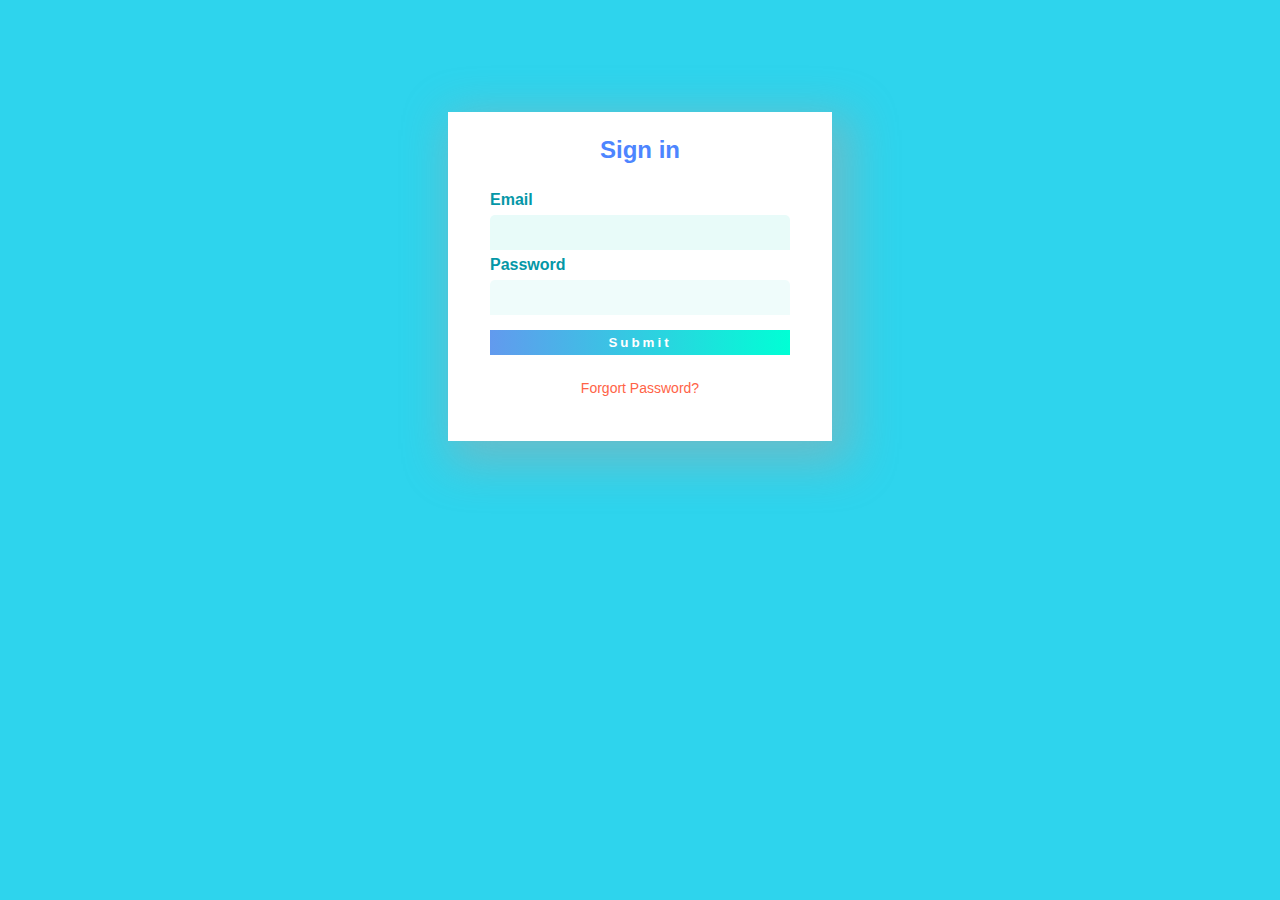
<file: index.html>
<!DOCTYPE html>
<html lang="en">
<head>
    <meta charset="UTF-8">
    <meta http-equiv="X-UA-Compatible" content="IE=edge">
    <meta name="viewport" content="width=device-width, initial-scale=1.0">
    <title>Login</title>
    <script src="https://ajax.googleapis.com/ajax/libs/jquery/3.5.1/jquery.min.js"></script>
    <link rel="stylesheet" href="/Log/signin.css">
    
</head>
<body>
    
    <div class="log-containter">
        <form  class="log-form" action="" >
            <h2 class="cheader">Sign in</h2>

            <label for="">Email</label><br>
            <input class="em" type="email" name="email" id="">
            <br>
            <label for="">Password</label><br>
            <input class="ps" type="password" name="password" id="">
            <br>
            <input  class="sbt" type="submit" value="Submit" id="submit">

            <p><a href="/Log/forgotpwd.html">Forgort Password?</a></p>

        </form>

    </div>
    <script src="/javascript/auth.js"></script>
</body>
</html>
</file>
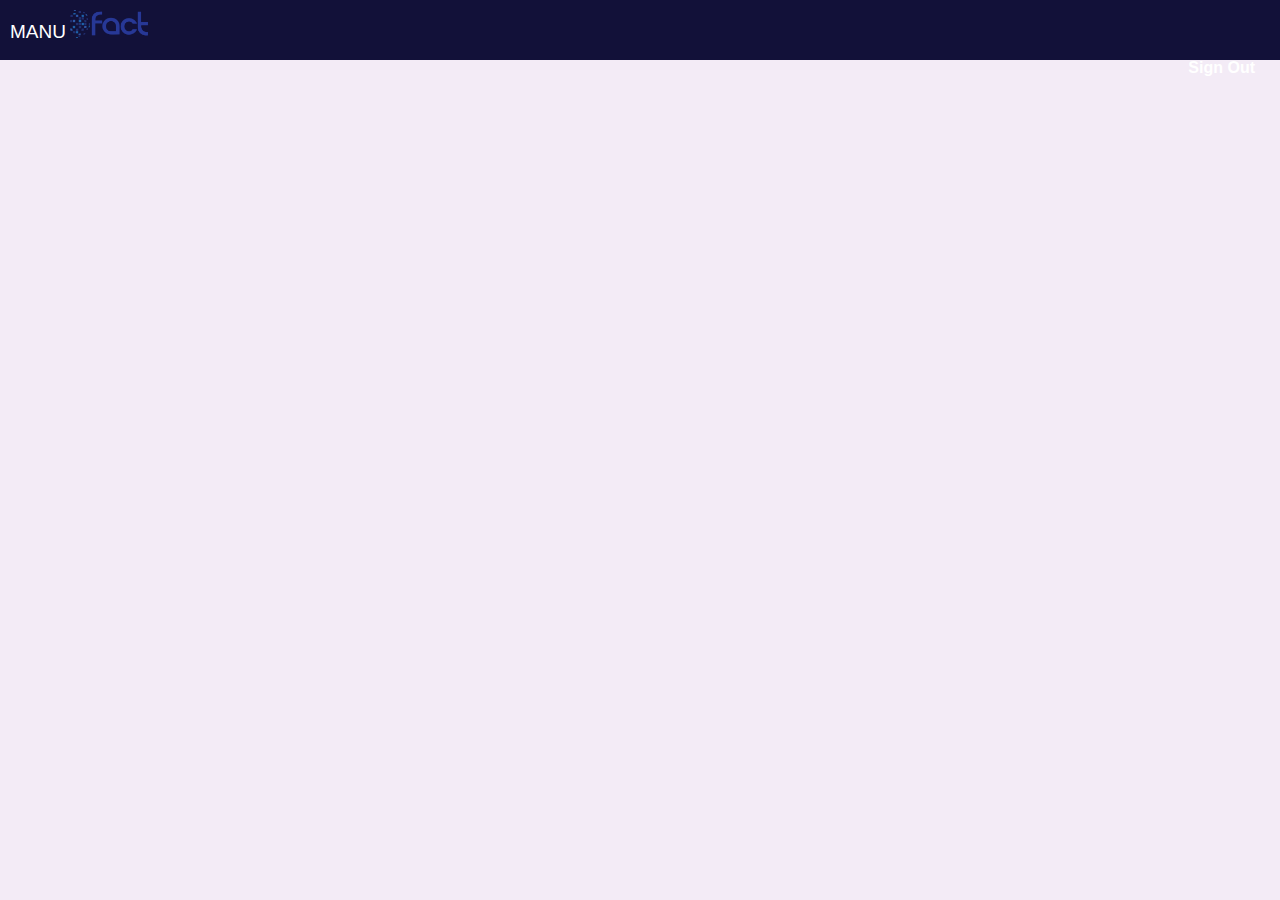
<file: Auth/admin.html>
<!DOCTYPE html>
<html lang="en">
<head>
    <meta charset="UTF-8">
    <meta http-equiv="X-UA-Compatible" content="IE=edge">
    <meta name="viewport" content="width=device-width, initial-scale=1.0">
    <title>Wellcome Admin</title>
    <link rel="stylesheet" href="a.css">
    <script src="/javascript/page.js"></script>
</head>
<body>
<Header>
    <a id="manubtn" class="manu-btn" href="">Manu</a> <img src="/asserts/logo.png" alt="" srcset="" width="78px"> 
        <ul>
            <li><a href="/Log/login.html">Sign Out</a></li>
        </ul>
</Header>
<nav id="sidenav" class="side-nav">
    <!--ul class="user">
        <li><a href="">Admin</a></li>
        <p>Welcome Katlego</p>
    </ul-->

    <div class="log-icon">
        <img src="/asserts/logo.png" width ="94px"  alt="" srcset="">
    </div>

    <div class="user">
        <li><a href="">Admin</a></li>
        <p>Welcome Katlego</p>
    </div>
    
    <ul class="nav-link">
        <li><a href="">Dashboard</a></li>
        <li><a href="">Admin</a></li>

        <li><a href="">Projects</a></li>
        <li><a href="">Manage</a></li>
        <li><a href="">Devices</a></li>
        <li><a href="">Others</a></li>
        <li><a href="">Settings</a></li>
        <li class="logout-btn"><a href="">Sign Out</a></li>
    </ul>
</nav>

<footer>
    <p><a href=""></a></p>
</footer>

</body>
</html>
</file>
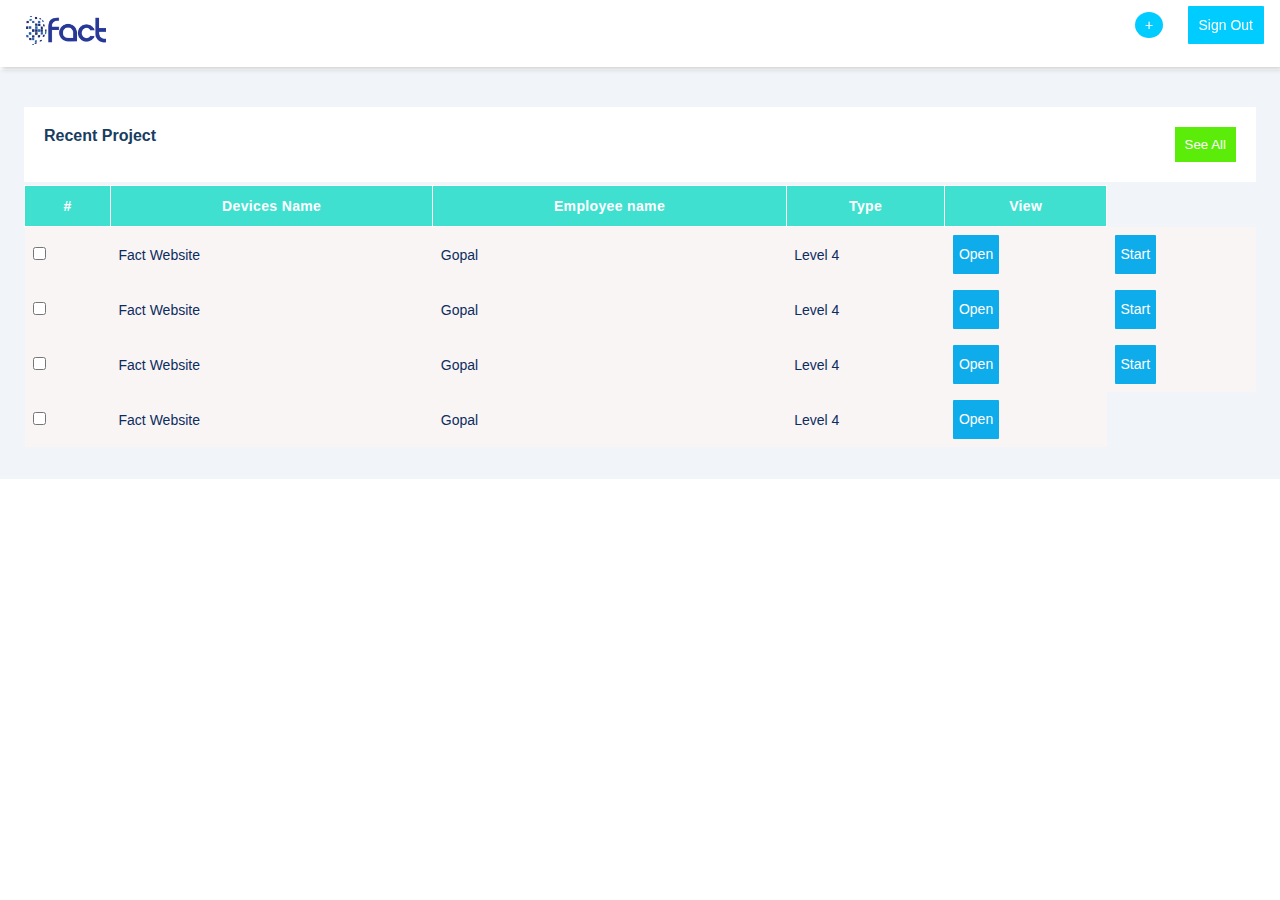
<file: Auth/complains.html>
<!DOCTYPE html>
<html lang="en">
<head>
    <meta charset="UTF-8">
    <meta http-equiv="X-UA-Compatible" content="IE=edge">
    <meta name="viewport" content="width=device-width, initial-scale=1.0">
    <link rel="stylesheet" href="https://maxst.icons8.com/vue-static/landings/line-awesome/line-awesome/1.3.0/css/line-awesome.min.css">
    <title>Complains</title>
    <link rel="stylesheet" href="style.css">
    <script src="https://ajax.googleapis.com/ajax/libs/jquery/3.5.1/jquery.min.js"></script>
</head>
<body>
 
<div class="sidebar" id="sidebar">
    <div class="sidebaricon">
        <!--img src="/asserts/logo.png" height="50px" alt="" srcset=""-->
        <h2>
            <span>FACT SA</span>
        </h2>
    </div>
    <div class="sidebar-menu">
                <div class="dashboard">
                    <li li class="Menu-List">
                        <a href="deshboard.html"  class="active" id="menu-li-a">
                            <span class="las la-igloo"></span>
                            <span class="">Deshboard</span>
                        </a>
                    </li>
                </div>
            
                <!---->
                <div class="Users">
                    <li li class="Menu-List">
                        <a href=""   id="menu-li-a">
                            <span class="las la-user" id="menu-li-a-span"></span>
                            <span class="">User</span>
                        </a>
                    </li>
                </div>
                <!---->
                <div class="dashboard">
                    <li li class="Menu-List">
                        <a href="projects.html"   id="menu-li-a">
                          <span id="menu-li-a-span" class="las la-clipboard-list"></span>
                            <span class="">Projects</span>
                        </a>
                    </li>
                </div>
                <!---->
                <div class="projects.html">
                    <li li class="Menu-List">
                        <a href=""  id="menu-li-a">
                          <span class="las la-clipboard-list"></span>
                            <span class="">Task</span>
                        </a>
                    </li>
                </div><!---->
                <div class="dashboard">
                    <li li class="Menu-List">
                        <a href="devices.html"   id="menu-li-a">
                          <span class="las la-user-circle"></span>
                            <span class="" >Devices</span>
                        </a>
                    </li>
                </div>
                    
                    <!---->
                    <div class="dashboard">
                        <li li class="Menu-List">
                            <a href="reports.html"   id="menu-li-a">
                              <span class="las la-receipt"></span>
                                <span class="">Reports</span>
                            </a>
                        </li>
                    </div>
                    <!---->
                    <div class="dashboard">
                        <li li class="Menu-List">
                            <a href="complains.html"   id="menu-li-a">
                              <span class="las la-igloo"></span>
                                <span class="">Complains</span>
                            </a>
                        </li>
                    </div>
                    <!---->
                    <div class="dashboard">
                        <li li class="Menu-List">
                            <a href="settings.html" id="menu-li-a">
                              <span class="las la-igloo"></span>
                                <span class="">settings</span>
                            </a>
                        </li>
                    </div>
                    <!---->
                    <div class="dashboard">
                        <li li class="Menu-List">
                            <a href="/index.html"  id="menu-li-a">
                              <span class="las la-igloo"></span>
                                <span class="">LogOut</span>
                            </a>
                        </li>
            </div>
    </div>
</div>

<!--  -----------Main Content------------->
<div class="main-content">
    <header class="header">
        <div class="logo">
            <h2>
                <a class="nav-toggle" id="nav-toggle")>
                    <span class="las la-bars"></span>
                   <span class=""> <img src="/asserts/logo.png" width="0px" alt="" srcset=""></span>
                </a>
            </h2>
        </div>
        <!--div class="search-wrapper">
            <span class="las la-search"></span>
            <input type="text">
        </div>

        <div class="user-wrapper">
            <img src="/asserts/logo.png" width="40px" height="30px" alt="" srcset="">
            <div class="user-d">
                <h4>Katlego</h4>
                <small>Admin </small>  
            </div>

        </div-->
        <div class="addorout">
            <a href="" class="add">+</a>
            <a href="index.html" id="signout" class="las la-user" >Sign Out</a>
            
        </div>
</header>

    <main class="main">
            <!-- Cards-->
            

<!--Recent DIV AND TABL-->
            <div class="recentp">
                    <div class="project">
                        <div class="card">
                                <div class="card-header">
                                        <h4>Recent Project</h4>
                                        <button>See All <span class="las la-arrow-down"></span></button>
                                </div>
                                <div class="card-body">    
                                    <table class="tbl-to-do" width="100%">
                                    <thead>
                                        <tr>
                                            <th>#</th>
                                            <th data-label="Project-Name">Devices Name</th>
                                            <th data-label="Supervisor">Employee name</th>
                                            <th data-label="Type">Type</th>
                                            <th data-label="View">View</th>
                                            
                                        </tr>
                            
                                    </thead>
                                        <tbody>
                                                <tr>
                                                    <td><input type="checkbox" name="" id=""></td>
                                                    <td>Fact Website</td>
                                                    <td>Gopal</td>
                                                    <td>Level 4</td>
                                                    <td><a class="viewtask" href="">Open</a></td>
                                                    <td><a class="start-task" href="">Start</a></td>
                                                </tr> <tr>
                                                    <td><input type="checkbox" name="" id=""></td>
                                                    <td>Fact Website</td>
                                                    <td>Gopal</td>
                                                    <td>Level 4</td>
                                                    <td><a href="">Open</a></td>
                                                    <td><a href="">Start</a></td>
                                                </tr> 
                                                <tr>
                                                    <td><input type="checkbox" name="" id=""></td>
                                                    <td>Fact Website</td>
                                                    <td>Gopal</td>
                                                    <td>Level 4</td>
                                                    <td><a href="">Open</a></td>
                                                    <td><a href="">Start</a></td>
                                                </tr> 
                                                <tr>
                                                    <td><input type="checkbox" name="" id=""></td>
                                                    <td>Fact Website</td>
                                                    <td>Gopal</td>
                                                    <td>Level 4</td>
                                                    <td><a href="">Open</a></td>
                                                    
                                                </tr>
                                            </tbody>
                                    </table>
                                </div>
                            </div>
                    </div>
            </div>

    
<div class="divholder">
                <div class="create-ticket">
                <!--
                    ticket no
                    ticktet name
                    Ticket Description
                    ticket priority type
                    Department
                
                
                -->

                <form action="" class="formo">
                    
                    <div class="">
                        <span>To Department</span>
                        <select name="dep" id="dep">
                            <option value="All">All Departments</option>
                            <option value="it">IT</option>
                            <option value="ops">Operation</option>
                            <option value="fleet">Fleet</option>
                            <option value="Finance">Finance</option>
                            <option value="hr">Human Resources</option>
                            <option value="Aeh">Aeh Digital</option>
                        </select>
                    </div>

                    <div class="">
                            <span for="">Ticket Type</span>
                            <select class="ticket-type" name="tickettype" id="tickettype">
                                <option value="">P0</option>
                                <option value="">P1</option>
                                <option value="p2">P3</option>
                                <option value="">P4</option>
                            </select>
                    </div>
                    
                    
                    <div class="T">
                        <span for="">Ticket Name</span>
                        <input type="textarea" name="Ticket-name" id="Ticket-name">
                    </div>
                   
                    <div class="td">
                            <span for="">Ticket-Description</span>
                            <input type="text-long" name="description" id="tickeT-disc">
                    </div>
                    
                            <button>Submit</button>        
        </form>
                
        </div>
</div>

</main>

<script src="/javascript/page.js"></script>
</body>
</html>
</file>
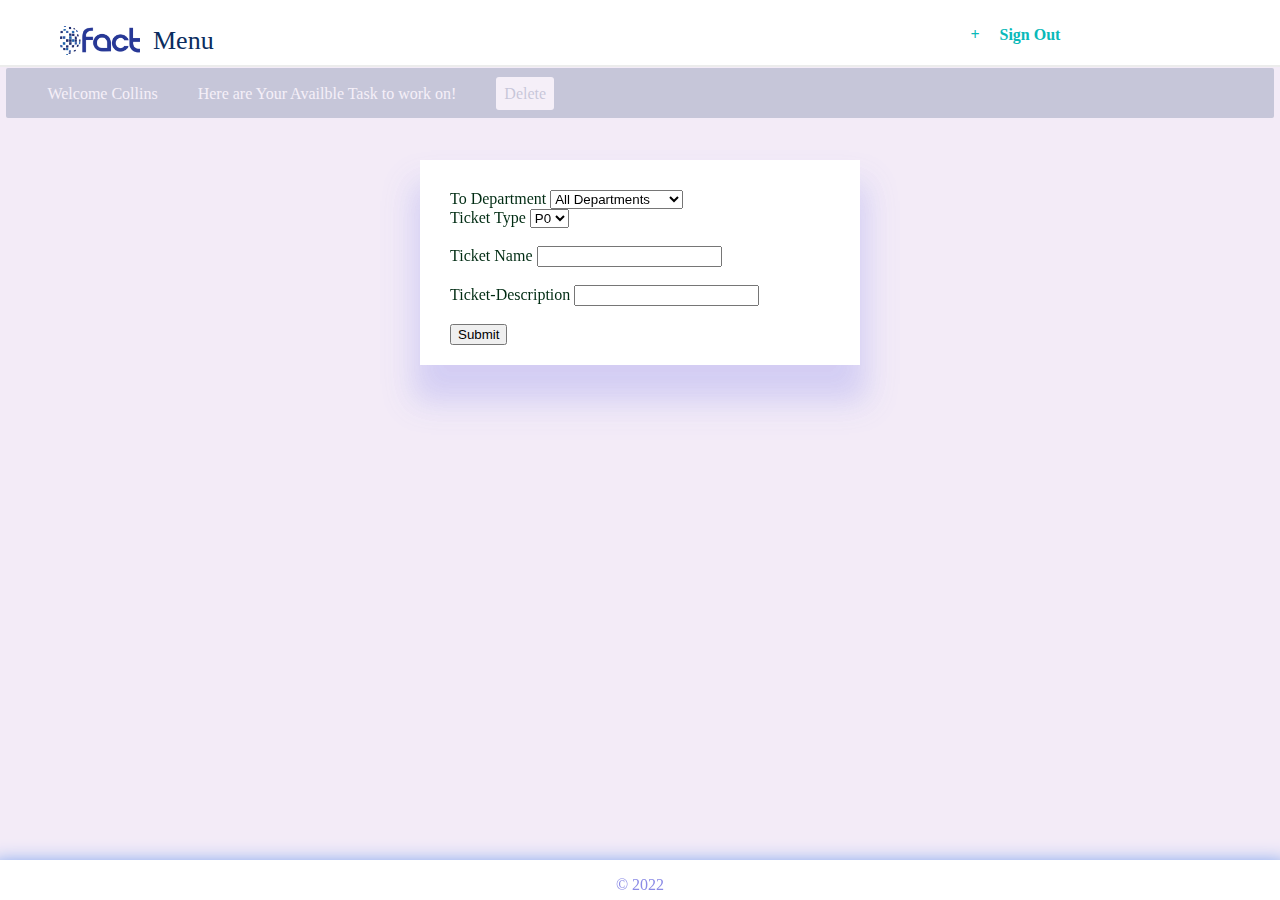
<file: Auth/createTicket.html>
<!DOCTYPE html>
<html lang="en">
<head>
    <meta charset="UTF-8">
    <meta http-equiv="X-UA-Compatible" content="IE=edge">
    <meta name="viewport" content="width=device-width, initial-scale=1.0">
    <title>Welcome</title>
    <link rel="stylesheet" href="u.css">
    <link rel="stylesheet" href="crt.css">
    <script src="/javascript/page.js"></script>
</head>
<body>
<Header>
        <ul class="h-s-1">
            <a id="manubtn" class="manu-btn" href="#"><img src="/asserts/logo.png" width="80px" alt="logo"></a>
         <a href="" class="menu">Menu</a>
        </ul>
         <ul class="h-s-2">
            <li><a href="#">+</a></li>
            <li><a href="/Log/login.html">Sign Out</a></li>
        </ul>
</Header>
<br>
<div class="Welcome">
    <p>Welcome Collins</p>
    <p>Here are Your Availble Task to work on!</p>
    <p><a class="btn-del" href="">Delete</a></p>
</div>

<!-- Break--> <br></br>
<div class="divholder">
<div class="create-ticket">
<!--
    ticket no
    ticktet name
    Ticket Description
    ticket priority type
    Department


-->
    <form action="">
    
<div class="">
    <span>To Department</span>
    <select name="dep" id="dep">
        <option value="All">All Departments</option>
        <option value="it">IT</option>
        <option value="ops">Operation</option>
        <option value="fleet">Fleet</option>
        <option value="Finance">Finance</option>
        <option value="hr">Human Resources</option>
        <option value="Aeh">Aeh Digital</option>
    </select>
</div>
<div class="">
        <span for="">Ticket Type</span>
        <select name="tickettype" id="">
            <option value="">P0</option>
            <option value="">P1</option>
            <option value="p2">P3</option>
            <option value="">P4</option>
        </select>
</div>
<br>

<div class="T">
    <span for="">Ticket Name</span>
    <input type="text" name="Ticket-name" id="">
</div>
<br>
<div class="">
        <span for="">Ticket-Description</span>
        <input type="text" name="description" id="">
</div>
<br>
        <button>Submit</button>

        
    </form>
</div>

</div>
<br><br><br><br>

<footer>
    <p><a href="">&copy; 2022</a></p>
</footer>

</body>
</html>
</file>
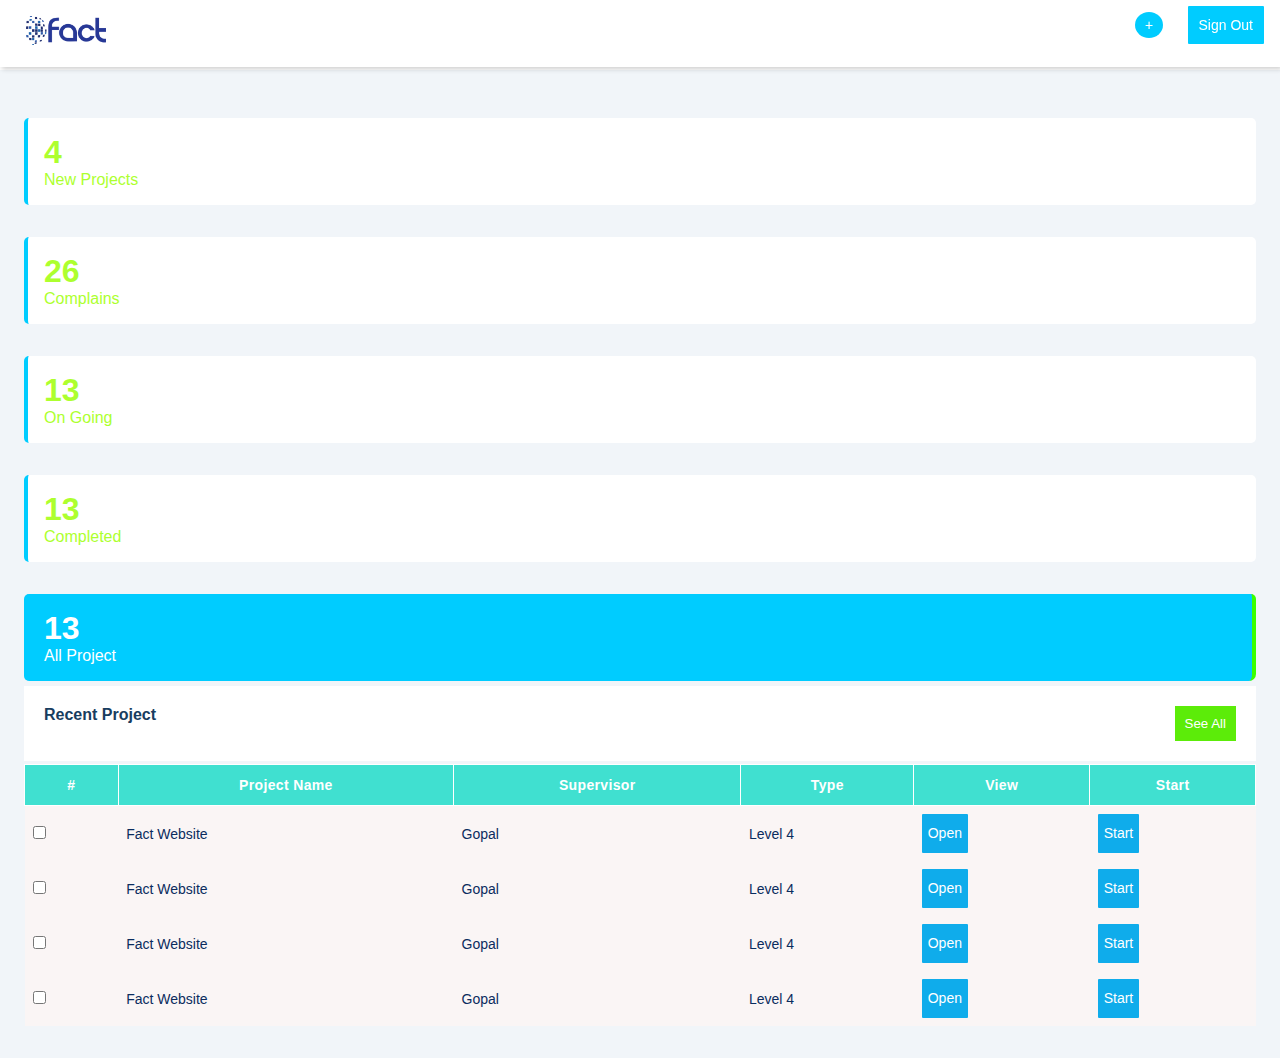
<file: Auth/deshboard.html>
<!DOCTYPE html>
<html lang="en">
<head>
    <meta charset="UTF-8">
    <meta http-equiv="X-UA-Compatible" content="IE=edge">
    <meta name="viewport" content="width=device-width, initial-scale=1.0">
    <link rel="stylesheet" href="https://maxst.icons8.com/vue-static/landings/line-awesome/line-awesome/1.3.0/css/line-awesome.min.css">
    <title>Deshboard</title>
    <link rel="stylesheet" href="style.css">
    <script src="https://ajax.googleapis.com/ajax/libs/jquery/3.5.1/jquery.min.js"></script>
</head>
<body>
 
<div class="sidebar" id="sidebar">
    <div class="sidebaricon">
        <!--img src="/asserts/logo.png" height="50px" alt="" srcset=""-->
        <h2>
            <span>FACT SA</span>
        </h2>
    </div>
    <div class="sidebar-menu">
                <div class="dashboard">
                    <li li class="Menu-List">
                        <a href="deshboard.html"  class="active" id="menu-li-a">
                            <span class="las la-igloo"></span>
                            <span class="">Deshboard</span>
                        </a>
                    </li>
                </div>
            
                <!---->
                <div class="Users">
                    <li li class="Menu-List">
                        <a href=""   id="menu-li-a">
                            <span class="las la-user" id="menu-li-a-span"></span>
                            <span class="">User</span>
                        </a>
                    </li>
                </div>
                <!---->
                <div class="dashboard">
                    <li li class="Menu-List">
                        <a href="projects.html"   id="menu-li-a">
                          <span id="menu-li-a-span" class="las la-clipboard-list"></span>
                            <span class="">Projects</span>
                        </a>
                    </li>
                </div>
                <!---->
                <div class="projects.html">
                    <li li class="Menu-List">
                        <a href=""  id="menu-li-a">
                          <span class="las la-clipboard-list"></span>
                            <span class="">Task</span>
                        </a>
                    </li>
                </div><!---->
                <div class="dashboard">
                    <li li class="Menu-List">
                        <a href="devices.html"   id="menu-li-a">
                          <span class="las la-user-circle"></span>
                            <span class="" >Devices</span>
                        </a>
                    </li>
                </div>
                    
                    <!---->
                    <div class="dashboard">
                        <li li class="Menu-List">
                            <a href="reports.html"   id="menu-li-a">
                              <span class="las la-receipt"></span>
                                <span class="">Reports</span>
                            </a>
                        </li>
                    </div>
                    <!---->
                   
                    <div class="dashboard">
                        <li li class="Menu-List">
                            <a href="complains.html"   id="menu-li-a">
                              <span class="las la-igloo"></span>
                                <span class="">Complains</span>
                            </a>
                        </li>
                    </div>
                    <!---->
                    <div class="dashboard">
                        <li li class="Menu-List">
                            <a href="settings.html" id="menu-li-a">
                              <span class="las la-igloo"></span>
                                <span class="">settings</span>
                            </a>
                        </li>
                    </div>
                    <!---->
                    <div class="dashboard">
                        <li li class="Menu-List">
                            <a href="/index.html"  id="menu-li-a">
                              <span class="las la-igloo"></span>
                                <span class="">LogOut</span>
                            </a>
                        </li>
            </div>
    </div>
</div>

<!--  -----------Main Content------------->
<div class="main-content">
    <header class="header">
        <div class="logo">
            <h2>
                <a class="nav-toggle" id="nav-toggle")>
                    <span class="las la-bars"></span>
                   <span class=""> <img src="/asserts/logo.png" width="0px" alt="" srcset=""></span>
                </a>
            </h2>
        </div>
        <!--div class="search-wrapper">
            <span class="las la-search"></span>
            <input type="text">
        </div>

        <div class="user-wrapper">
            <img src="/asserts/logo.png" width="40px" height="30px" alt="" srcset="">
            <div class="user-d">
                <h4>Katlego</h4>
                <small>Admin </small>  
            </div>

        </div-->
        <div class="addorout">
            <a href="" class="add">+</a>
            <a href="index.html" id="signout" class="las la-user" >Sign Out</a>
            
        </div>
</header>

    <main class="main">
            <!-- Cards-->
            <div class="cards">
                        <div class="card-single">
                            <div class="">
                                <h1>4</h1>
                                <span>New Projects</span>
                            </div>
                            <div class="">
                                <span class="las la-clipboard-list"></span>
                            </div>
                        </div>
                    
                    <!-- Card 2-->
                    
                        <div class="card-single">
                            <div class="">
                                <h1>26</h1>
                                <span>Complains</span>
                            </div>
                            <div class="">
                                <span class="las la-clipboard-list"></span>
                            </div>
                        </div>
                    
                    <!-- Card 3-->
                    
                        <div class="card-single">
                            <div class="">
                                <h1>13</h1>
                                <span>On Going</span>
                            </div>
                            <div class="">
                                <span class="las la-clipboard-list"></span>
                            </div>
                        </div>

                         <!-- Card 4-->
                        <div class="card-single">
                            <div class="">
                                <h1>13</h1>
                                <span>Completed</span>
                            </div>
                            <div class="">
                                <span class="las la-clipboard-list"></span>
                            </div>
                        </div>
                        <!-- Card 5-->
                        <div class="card-single">
                            <div class="">
                                <h1>13</h1>
                                <span>All Project</span>
                            </div>
                            <div class="">
                                <span class="las la-clipboard-list"></span>
                            </div>
                        </div>
            </div>

<!--Recent DIV AND TABL-->
            <div class="recentp">
                    <div class="project">
                        <div class="card">
                                <div class="card-header">
                                        <h4>Recent Project</h4>
                                        <button>See All <span class="las la-arrow-down"></span></button>
                                </div>
                                <div class="card-body">    
                                    <table class="tbl-to-do" width="100%">
                                    <thead>
                                        <tr>
                                            <th>#</th>
                                            <th data-label="Project-Name">Project Name</th>
                                            <th data-label="Supervisor">Supervisor</th>
                                            <th data-label="Type">Type</th>
                                            <th data-label="View">View</th>
                                            <th data-label="start"> Start</th>
                                        </tr>
                            
                                    </thead>
                                        <tbody>
                                                <tr>
                                                    <td><input type="checkbox" name="" id=""></td>
                                                    <td>Fact Website</td>
                                                    <td>Gopal</td>
                                                    <td>Level 4</td>
                                                    <td><a class="viewtask" href="">Open</a></td>
                                                    <td><a class="start-task" href="">Start</a></td>
                                                </tr> <tr>
                                                    <td><input type="checkbox" name="" id=""></td>
                                                    <td>Fact Website</td>
                                                    <td>Gopal</td>
                                                    <td>Level 4</td>
                                                    <td><a href="">Open</a></td>
                                                    <td><a href="">Start</a></td>
                                                </tr> 
                                                <tr>
                                                    <td><input type="checkbox" name="" id=""></td>
                                                    <td>Fact Website</td>
                                                    <td>Gopal</td>
                                                    <td>Level 4</td>
                                                    <td><a href="">Open</a></td>
                                                    <td><a href="">Start</a></td>
                                                </tr> 
                                                <tr>
                                                    <td><input type="checkbox" name="" id=""></td>
                                                    <td>Fact Website</td>
                                                    <td>Gopal</td>
                                                    <td>Level 4</td>
                                                    <td><a href="">Open</a></td>
                                                    <td><a href="">Start</a></td>
                                                </tr>
                                            </tbody>
                                    </table>
                                </div>
                            </div>
                    </div>
            </div>
<!--Project in progress Customer AND TAB >  
<div class="ProjectIn">
    <div class="card">
        <div class="card-header">

        </div>
                <div class="card-body">

                </div>
    </div>
</div>          
        </main>
</div -->
    
<div class="divholder">
                <div class="create-ticket">
                <!--
                    ticket no
                    ticktet name
                    Ticket Description
                    ticket priority type
                    Department
                
                
                -->

                <form action="" class="formo">
                    
                    <div class="">
                        <span>To Department</span>
                        <select name="dep" id="dep">
                            <option value="All">All Departments</option>
                            <option value="it">IT</option>
                            <option value="ops">Operation</option>
                            <option value="fleet">Fleet</option>
                            <option value="Finance">Finance</option>
                            <option value="hr">Human Resources</option>
                            <option value="Aeh">Aeh Digital</option>
                        </select>
                    </div>

                    <div class="">
                            <span for="">Ticket Type</span>
                            <select class="ticket-type" name="tickettype" id="tickettype">
                                <option value="">P0</option>
                                <option value="">P1</option>
                                <option value="p2">P3</option>
                                <option value="">P4</option>
                            </select>
                    </div>
                    
                    
                    <div class="T">
                        <span for="">Ticket Name</span>
                        <input type="textarea" name="Ticket-name" id="Ticket-name">
                    </div>
                   
                    <div class="td">
                            <span for="">Ticket-Description</span>
                            <input type="text-long" name="description" id="tickeT-disc">
                    </div>
                    
                            <button>Submit</button>        
        </form>
                
        </div>
</div>

</main>
</div>

<script src="/javascript/page.js"></script>
</body>
</html>
</file>
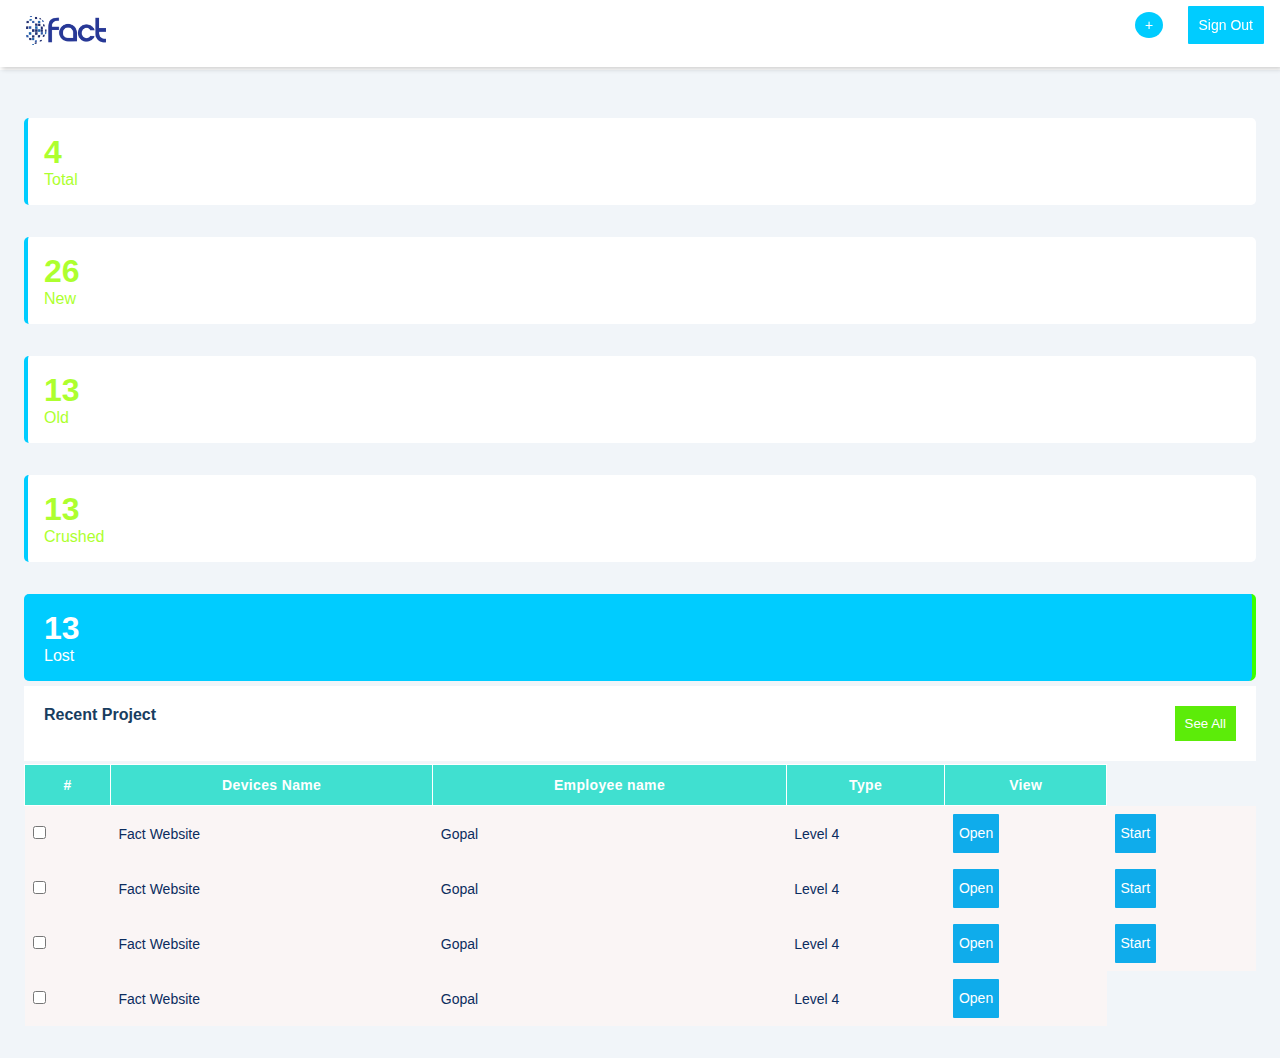
<file: Auth/devices.html>
<!DOCTYPE html>
<html lang="en">
<head>
    <meta charset="UTF-8">
    <meta http-equiv="X-UA-Compatible" content="IE=edge">
    <meta name="viewport" content="width=device-width, initial-scale=1.0">
    <link rel="stylesheet" href="https://maxst.icons8.com/vue-static/landings/line-awesome/line-awesome/1.3.0/css/line-awesome.min.css">
    <title>Devices</title>
    <link rel="stylesheet" href="style.css">
    <script src="https://ajax.googleapis.com/ajax/libs/jquery/3.5.1/jquery.min.js"></script>
</head>
<body>
 
<div class="sidebar" id="sidebar">
    <div class="sidebaricon">
        <!--img src="/asserts/logo.png" height="50px" alt="" srcset=""-->
        <h2>
            <span>FACT SA</span>
        </h2>
    </div>
    <div class="sidebar-menu">
                <div class="dashboard">
                    <li li class="Menu-List">
                        <a href="deshboard.html"  class="active" id="menu-li-a">
                            <span class="las la-igloo"></span>
                            <span class="">Deshboard</span>
                        </a>
                    </li>
                </div>
            
                <!---->
                <div class="Users">
                    <li li class="Menu-List">
                        <a href=""   id="menu-li-a">
                            <span class="las la-user" id="menu-li-a-span"></span>
                            <span class="">User</span>
                        </a>
                    </li>
                </div>
                <!---->
                <div class="dashboard">
                    <li li class="Menu-List">
                        <a href="projects.html"   id="menu-li-a">
                          <span id="menu-li-a-span" class="las la-clipboard-list"></span>
                            <span class="">Projects</span>
                        </a>
                    </li>
                </div>
                <!---->
                <div class="projects.html">
                    <li li class="Menu-List">
                        <a href=""  id="menu-li-a">
                          <span class="las la-clipboard-list"></span>
                            <span class="">Task</span>
                        </a>
                    </li>
                </div><!---->
                <div class="dashboard">
                    <li li class="Menu-List">
                        <a href="devices.html"   id="menu-li-a">
                          <span class="las la-user-circle"></span>
                            <span class="" >Devices</span>
                        </a>
                    </li>
                </div>
                    
                    <!---->
                    <div class="dashboard">
                        <li li class="Menu-List">
                            <a href="reports.html"   id="menu-li-a">
                              <span class="las la-receipt"></span>
                                <span class="">Reports</span>
                            </a>
                        </li>
                    </div>
                    <!---->
                    <div class="dashboard">
                        <li li class="Menu-List">
                            <a href="complains.html"   id="menu-li-a">
                              <span class="las la-igloo"></span>
                                <span class="">Complains</span>
                            </a>
                        </li>
                    </div>
                    <!---->
                    <div class="dashboard">
                        <li li class="Menu-List">
                            <a href="settings.html" id="menu-li-a">
                              <span class="las la-igloo"></span>
                                <span class="">settings</span>
                            </a>
                        </li>
                    </div>
                    <!---->
                    <div class="dashboard">
                        <li li class="Menu-List">
                            <a href="/index.html"  id="menu-li-a">
                              <span class="las la-igloo"></span>
                                <span class="">LogOut</span>
                            </a>
                        </li>
            </div>
    </div>
</div>

<!--  -----------Main Content------------->
<div class="main-content">
    <header class="header">
        <div class="logo">
            <h2>
                <a class="nav-toggle" id="nav-toggle")>
                    <span class="las la-bars"></span>
                   <span class=""> <img src="/asserts/logo.png" width="0px" alt="" srcset=""></span>
                </a>
            </h2>
        </div>
        <!--div class="search-wrapper">
            <span class="las la-search"></span>
            <input type="text">
        </div>

        <div class="user-wrapper">
            <img src="/asserts/logo.png" width="40px" height="30px" alt="" srcset="">
            <div class="user-d">
                <h4>Katlego</h4>
                <small>Admin </small>  
            </div>

        </div-->
        <div class="addorout">
            <a href="" class="add">+</a>
            <a href="index.html" id="signout" class="las la-user" >Sign Out</a>
            
        </div>
</header>

    <main class="main">
            <!-- Cards-->
            <div class="cards">
                        <div class="card-single">
                            <div class="">
                                <h1>4</h1>
                                <span>Total</span>
                            </div>
                            <div class="">
                                <span class="las la-clipboard-list"></span>
                            </div>
                        </div>
                    
                    <!-- Card 2-->
                    
                        <div class="card-single">
                            <div class="">
                                <h1>26</h1>
                                <span>New</span>
                            </div>
                            <div class="">
                                <span class="las la-clipboard-list"></span>
                            </div>
                        </div>
                    
                    <!-- Card 3-->
                    
                        <div class="card-single">
                            <div class="">
                                <h1>13</h1>
                                <span>Old</span>
                            </div>
                            <div class="">
                                <span class="las la-clipboard-list"></span>
                            </div>
                        </div>

                         <!-- Card 4-->
                        <div class="card-single">
                            <div class="">
                                <h1>13</h1>
                                <span>Crushed</span>
                            </div>
                            <div class="">
                                <span class="las la-clipboard-list"></span>
                            </div>
                        </div>
                        <!-- Card 5-->
                        <div class="card-single">
                            <div class="">
                                <h1>13</h1>
                                <span>Lost</span>
                            </div>
                            <div class="">
                                <span class="las la-clipboard-list"></span>
                            </div>
                        </div>
            </div>

<!--Recent DIV AND TABL-->
            <div class="recentp">
                    <div class="project">
                        <div class="card">
                                <div class="card-header">
                                        <h4>Recent Project</h4>
                                        <button>See All <span class="las la-arrow-down"></span></button>
                                </div>
                                <div class="card-body">    
                                    <table class="tbl-to-do" width="100%">
                                    <thead>
                                        <tr>
                                            <th>#</th>
                                            <th data-label="Project-Name">Devices Name</th>
                                            <th data-label="Supervisor">Employee name</th>
                                            <th data-label="Type">Type</th>
                                            <th data-label="View">View</th>
                                            
                                        </tr>
                            
                                    </thead>
                                        <tbody>
                                                <tr>
                                                    <td><input type="checkbox" name="" id=""></td>
                                                    <td>Fact Website</td>
                                                    <td>Gopal</td>
                                                    <td>Level 4</td>
                                                    <td><a class="viewtask" href="">Open</a></td>
                                                    <td><a class="start-task" href="">Start</a></td>
                                                </tr> <tr>
                                                    <td><input type="checkbox" name="" id=""></td>
                                                    <td>Fact Website</td>
                                                    <td>Gopal</td>
                                                    <td>Level 4</td>
                                                    <td><a href="">Open</a></td>
                                                    <td><a href="">Start</a></td>
                                                </tr> 
                                                <tr>
                                                    <td><input type="checkbox" name="" id=""></td>
                                                    <td>Fact Website</td>
                                                    <td>Gopal</td>
                                                    <td>Level 4</td>
                                                    <td><a href="">Open</a></td>
                                                    <td><a href="">Start</a></td>
                                                </tr> 
                                                <tr>
                                                    <td><input type="checkbox" name="" id=""></td>
                                                    <td>Fact Website</td>
                                                    <td>Gopal</td>
                                                    <td>Level 4</td>
                                                    <td><a href="">Open</a></td>
                                                    
                                                </tr>
                                            </tbody>
                                    </table>
                                </div>
                            </div>
                    </div>
            </div>

    
<div class="divholder">
                <div class="create-ticket">
                <!--
                    ticket no
                    ticktet name
                    Ticket Description
                    ticket priority type
                    Department
                
                
                -->

                <form action="" class="formo">
                    
                    <div class="">
                        <span>To Department</span>
                        <select name="dep" id="dep">
                            <option value="All">All Departments</option>
                            <option value="it">IT</option>
                            <option value="ops">Operation</option>
                            <option value="fleet">Fleet</option>
                            <option value="Finance">Finance</option>
                            <option value="hr">Human Resources</option>
                            <option value="Aeh">Aeh Digital</option>
                        </select>
                    </div>

                    <div class="">
                            <span for="">Ticket Type</span>
                            <select class="ticket-type" name="tickettype" id="tickettype">
                                <option value="">P0</option>
                                <option value="">P1</option>
                                <option value="p2">P3</option>
                                <option value="">P4</option>
                            </select>
                    </div>
                    
                    
                    <div class="T">
                        <span for="">Ticket Name</span>
                        <input type="textarea" name="Ticket-name" id="Ticket-name">
                    </div>
                   
                    <div class="td">
                            <span for="">Ticket-Description</span>
                            <input type="text-long" name="description" id="tickeT-disc">
                    </div>
                    
                            <button>Submit</button>        
        </form>
                
        </div>
</div>

</main>

<script src="/javascript/page.js"></script>
</body>
</html>
</file>
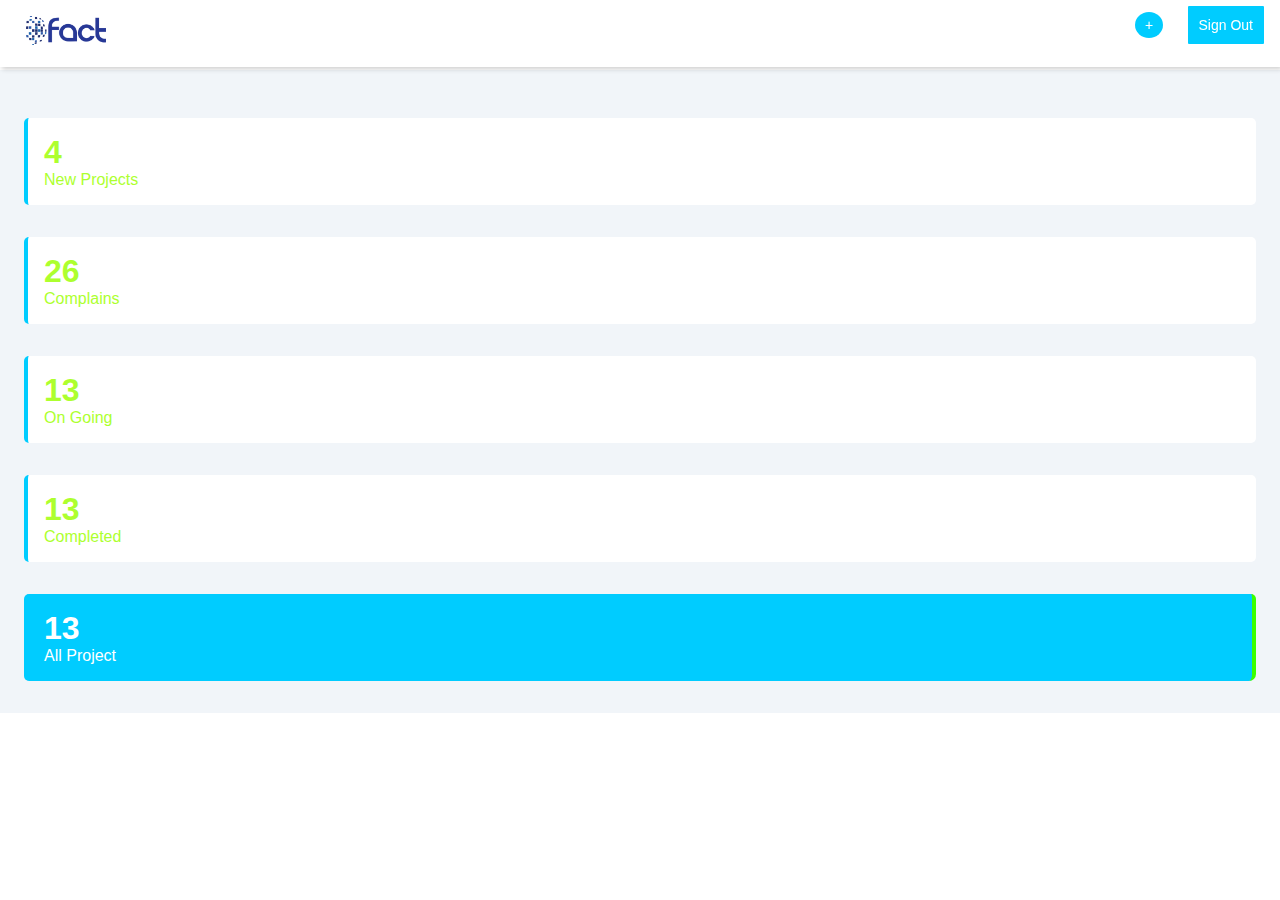
<file: Auth/projects.html>
<!DOCTYPE html>
<html lang="en">
<head>
    <meta charset="UTF-8">
    <meta http-equiv="X-UA-Compatible" content="IE=edge">
    <meta name="viewport" content="width=device-width, initial-scale=1.0">
    <link rel="stylesheet" href="https://maxst.icons8.com/vue-static/landings/line-awesome/line-awesome/1.3.0/css/line-awesome.min.css">
    <title>Projects</title>
    <link rel="stylesheet" href="style.css">
    <script src="https://ajax.googleapis.com/ajax/libs/jquery/3.5.1/jquery.min.js"></script>
</head>
<body>
 
<div class="sidebar" id="sidebar">
    <div class="sidebaricon">
        <!--img src="/asserts/logo.png" height="50px" alt="" srcset=""-->
        <h2>
            <span>FACT SA</span>
        </h2>
    </div>
    <div class="sidebar-menu">
                <div class="dashboard">
                    <li li class="Menu-List">
                        <a href="deshboard.html"  class="active" id="menu-li-a">
                            <span class="las la-igloo"></span>
                            <span class="">Deshboard</span>
                        </a>
                    </li>
                </div>
            
                <!---->
                <div class="Users">
                    <li li class="Menu-List">
                        <a href=""   id="menu-li-a">
                            <span class="las la-user" id="menu-li-a-span"></span>
                            <span class="">User</span>
                        </a>
                    </li>
                </div>
                <!---->
                <div class="dashboard">
                    <li li class="Menu-List">
                        <a href="projects.html"   id="menu-li-a">
                          <span id="menu-li-a-span" class="las la-clipboard-list"></span>
                            <span class="">Projects</span>
                        </a>
                    </li>
                </div>
                <!---->
                <div class="projects.html">
                    <li li class="Menu-List">
                        <a href=""  id="menu-li-a">
                          <span class="las la-clipboard-list"></span>
                            <span class="">Task</span>
                        </a>
                    </li>
                </div><!---->
                <div class="dashboard">
                    <li li class="Menu-List">
                        <a href="devices.html"   id="menu-li-a">
                          <span class="las la-user-circle"></span>
                            <span class="" >Devices</span>
                        </a>
                    </li>
                </div>
                    
                    <!---->
                    <div class="dashboard">
                        <li li class="Menu-List">
                            <a href="reports.html"   id="menu-li-a">
                              <span class="las la-receipt"></span>
                                <span class="">Reports</span>
                            </a>
                        </li>
                    </div>
                    <!---->
                   
                    <div class="dashboard">
                        <li li class="Menu-List">
                            <a href="complains.html"   id="menu-li-a">
                              <span class="las la-igloo"></span>
                                <span class="">Complains</span>
                            </a>
                        </li>
                    </div>
                    <!---->
                    <div class="dashboard">
                        <li li class="Menu-List">
                            <a href="settings.html" id="menu-li-a">
                              <span class="las la-igloo"></span>
                                <span class="">settings</span>
                            </a>
                        </li>
                    </div>
                    <!---->
                    <div class="dashboard">
                        <li li class="Menu-List">
                            <a href="/index.html"  id="menu-li-a">
                              <span class="las la-igloo"></span>
                                <span class="">LogOut</span>
                            </a>
                        </li>
            </div>
    </div>
</div>

<!--  -----------Main Content------------->
<div class="main-content">
    <header class="header">
        <div class="logo">
            <h2>
                <a class="nav-toggle" id="nav-toggle")>
                    <span class="las la-bars"></span>
                   <span class=""> <img src="/asserts/logo.png" width="0px" alt="" srcset=""></span>
                </a>
            </h2>
        </div>
        <!--div class="search-wrapper">
            <span class="las la-search"></span>
            <input type="text">
        </div>

        <div class="user-wrapper">
            <img src="/asserts/logo.png" width="40px" height="30px" alt="" srcset="">
            <div class="user-d">
                <h4>Katlego</h4>
                <small>Admin </small>  
            </div>

        </div-->
        <div class="addorout">
            <a href="" class="add">+</a>
            <a href="index.html" id="signout" class="las la-user" >Sign Out</a>
            
        </div>
</header>

    <main class="main">
            <!-- Cards-->
            <div class="cards">
                        <div class="card-single">
                            <div class="">
                                <h1>4</h1>
                                <span>New Projects</span>
                            </div>
                            <div class="">
                                <span class="las la-clipboard-list"></span>
                            </div>
                        </div>
                    
                    <!-- Card 2-->
                    
                        <div class="card-single">
                            <div class="">
                                <h1>26</h1>
                                <span>Complains</span>
                            </div>
                            <div class="">
                                <span class="las la-clipboard-list"></span>
                            </div>
                        </div>
                    
                    <!-- Card 3-->
                    
                        <div class="card-single">
                            <div class="">
                                <h1>13</h1>
                                <span>On Going</span>
                            </div>
                            <div class="">
                                <span class="las la-clipboard-list"></span>
                            </div>
                        </div>

                         <!-- Card 4-->
                        <div class="card-single">
                            <div class="">
                                <h1>13</h1>
                                <span>Completed</span>
                            </div>
                            <div class="">
                                <span class="las la-clipboard-list"></span>
                            </div>
                        </div>
                        <!-- Card 5-->
                        <div class="card-single">
                            <div class="">
                                <h1>13</h1>
                                <span>All Project</span>
                            </div>
                            <div class="">
                                <span class="las la-clipboard-list"></span>
                            </div>
                        </div>
            </div>

<div class="divholder">
                <div class="create-ticket">
                <!--
                    ticket no
                    ticktet name
                    Ticket Description
                    ticket priority type
                    Department
                
                
                -->

                <form action="" class="formo">
                    
                    <div class="">
                        <span>To Department</span>
                        <select name="dep" id="dep">
                            <option value="All">All Departments</option>
                            <option value="it">IT</option>
                            <option value="ops">Operation</option>
                            <option value="fleet">Fleet</option>
                            <option value="Finance">Finance</option>
                            <option value="hr">Human Resources</option>
                            <option value="Aeh">Aeh Digital</option>
                        </select>
                    </div>

                    <div class="">
                            <span for="">Ticket Type</span>
                            <select class="ticket-type" name="tickettype" id="tickettype">
                                <option value="">P0</option>
                                <option value="">P1</option>
                                <option value="p2">P3</option>
                                <option value="">P4</option>
                            </select>
                    </div>
                    
                    
                    <div class="T">
                        <span for="">Ticket Name</span>
                        <input type="textarea" name="Ticket-name" id="Ticket-name">
                    </div>
                   
                    <div class="td">
                            <span for="">Ticket-Description</span>
                            <input type="text-long" name="description" id="tickeT-disc">
                    </div>
                    
                            <button>Submit</button>        
        </form>
                
        </div>
</div>

</main>
</div>

<script src="/javascript/page.js"></script>
</body>
</html>
</file>
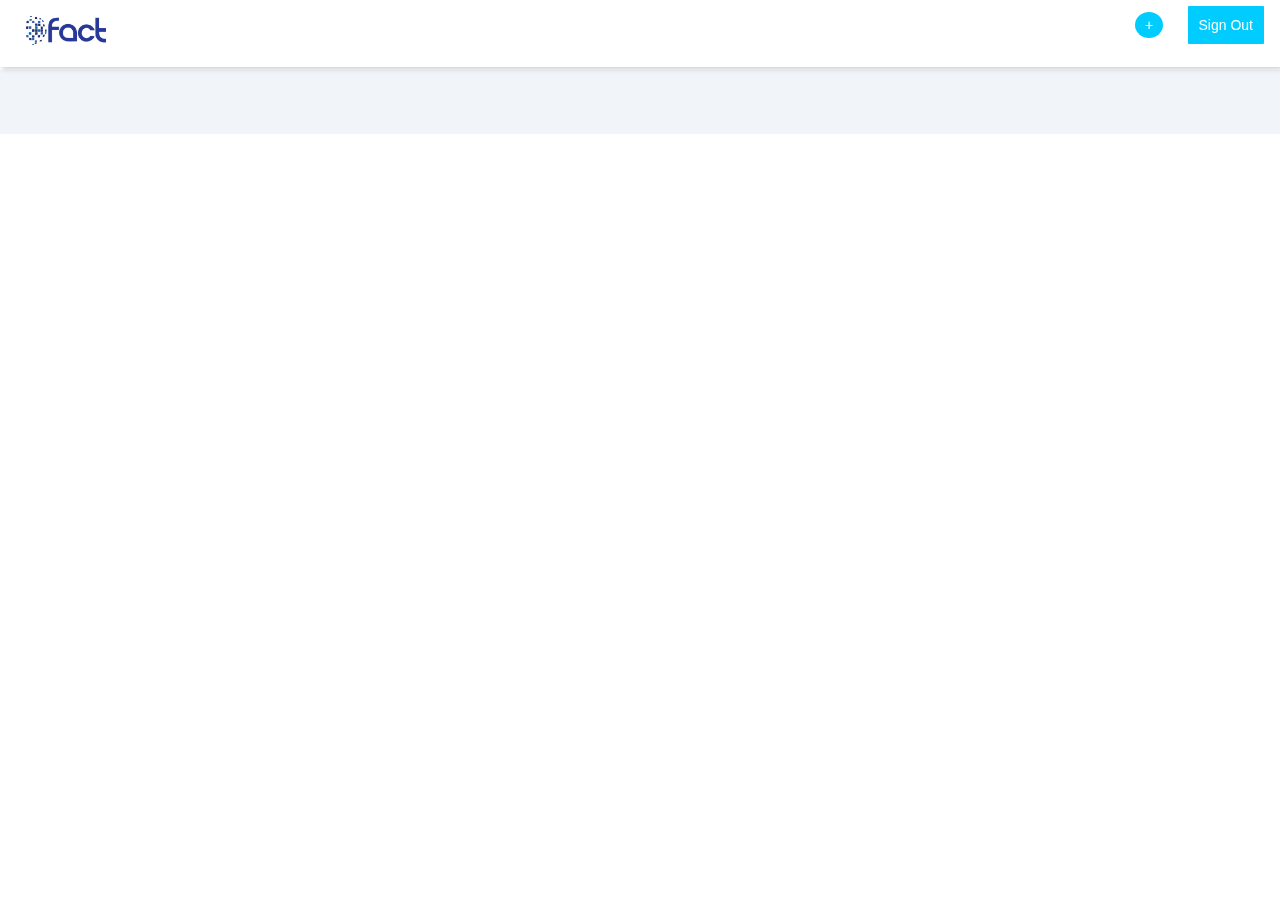
<file: Auth/reports.html>
<!DOCTYPE html>
<html lang="en">
<head>
    <meta charset="UTF-8">
    <meta http-equiv="X-UA-Compatible" content="IE=edge">
    <meta name="viewport" content="width=device-width, initial-scale=1.0">
    <link rel="stylesheet" href="https://maxst.icons8.com/vue-static/landings/line-awesome/line-awesome/1.3.0/css/line-awesome.min.css">
    <title>Reports</title>
    <link rel="stylesheet" href="style.css">
    <script src="https://ajax.googleapis.com/ajax/libs/jquery/3.5.1/jquery.min.js"></script>
</head>
<body>
 
<div class="sidebar" id="sidebar">
    <div class="sidebaricon">
        <!--img src="/asserts/logo.png" height="50px" alt="" srcset=""-->
        <h2>
            <span>FACT SA</span>
        </h2>
    </div>
    <div class="sidebar-menu">
                <div class="dashboard">
                    <li li class="Menu-List">
                        <a href="deshboard.html"  class="active" id="menu-li-a">
                            <span class="las la-igloo"></span>
                            <span class="">Deshboard</span>
                        </a>
                    </li>
                </div>
            
                <!---->
                <div class="Users">
                    <li li class="Menu-List">
                        <a href=""   id="menu-li-a">
                            <span class="las la-user" id="menu-li-a-span"></span>
                            <span class="">User</span>
                        </a>
                    </li>
                </div>
                <!---->
                <div class="dashboard">
                    <li li class="Menu-List">
                        <a href="projects.html"   id="menu-li-a">
                          <span id="menu-li-a-span" class="las la-clipboard-list"></span>
                            <span class="">Projects</span>
                        </a>
                    </li>
                </div>
                <!---->
                <div class="projects.html">
                    <li li class="Menu-List">
                        <a href=""  id="menu-li-a">
                          <span class="las la-clipboard-list"></span>
                            <span class="">Task</span>
                        </a>
                    </li>
                </div><!---->
                <div class="dashboard">
                    <li li class="Menu-List">
                        <a href="devices.html"   id="menu-li-a">
                          <span class="las la-user-circle"></span>
                            <span class="" >Devices</span>
                        </a>
                    </li>
                </div>
                    
                    <!---->
                    <div class="dashboard">
                        <li li class="Menu-List">
                            <a href="reports.html"   id="menu-li-a">
                              <span class="las la-receipt"></span>
                                <span class="">Reports</span>
                            </a>
                        </li>
                    </div>
                    <!---->
                    
                    <div class="dashboard">
                        <li li class="Menu-List">
                            <a href="complains.html"   id="menu-li-a">
                              <span class="las la-igloo"></span>
                                <span class="">Complains</span>
                            </a>
                        </li>
                    </div>
                    <!---->
                    <div class="dashboard">
                        <li li class="Menu-List">
                            <a href="settings.html" id="menu-li-a">
                              <span class="las la-igloo"></span>
                                <span class="">settings</span>
                            </a>
                        </li>
                    </div>
                    <!---->
                    <div class="dashboard">
                        <li li class="Menu-List">
                            <a href="/index.html"  id="menu-li-a">
                              <span class="las la-igloo"></span>
                                <span class="">LogOut</span>
                            </a>
                        </li>
            </div>
    </div>
</div>

<!--  -----------Main Content------------->
<div class="main-content">
    <header class="header">
        <div class="logo">
            <h2>
                <a class="nav-toggle" id="nav-toggle")>
                    <span class="las la-bars"></span>
                   <span class=""> <img src="/asserts/logo.png" width="0px" alt="" srcset=""></span>
                </a>
            </h2>
        </div>
        <!--div class="search-wrapper">
            <span class="las la-search"></span>
            <input type="text">
        </div>

        <div class="user-wrapper">
            <img src="/asserts/logo.png" width="40px" height="30px" alt="" srcset="">
            <div class="user-d">
                <h4>Katlego</h4>
                <small>Admin </small>  
            </div>

        </div-->
        <div class="addorout">
            <a href="" class="add">+</a>
            <a href="index.html" id="signout" class="las la-user" >Sign Out</a>
            
        </div>
</header>

    <main class="main">
           
    
<div class="divholder">
                <div class="create-ticket">
                <!--
                    ticket no
                    ticktet name
                    Ticket Description
                    ticket priority type
                    Department
                
                
                -->

                <form action="" class="formo">
                    
                    <div class="">
                        <span>To Department</span>
                        <select name="dep" id="dep">
                            <option value="All">All Departments</option>
                            <option value="it">IT</option>
                            <option value="ops">Operation</option>
                            <option value="fleet">Fleet</option>
                            <option value="Finance">Finance</option>
                            <option value="hr">Human Resources</option>
                            <option value="Aeh">Aeh Digital</option>
                        </select>
                    </div>

                    <div class="">
                            <span for="">Ticket Type</span>
                            <select class="ticket-type" name="tickettype" id="tickettype">
                                <option value="">P0</option>
                                <option value="">P1</option>
                                <option value="p2">P3</option>
                                <option value="">P4</option>
                            </select>
                    </div>
                    
                    
                    <div class="T">
                        <span for="">Ticket Name</span>
                        <input type="textarea" name="Ticket-name" id="Ticket-name">
                    </div>
                   
                    <div class="td">
                            <span for="">Ticket-Description</span>
                            <input type="text-long" name="description" id="tickeT-disc">
                    </div>
                    
                            <button>Submit</button>        
        </form>
                
        </div>
</div>

</main>
</div>

<script src="/javascript/page.js"></script>
</body>
</html>
</file>
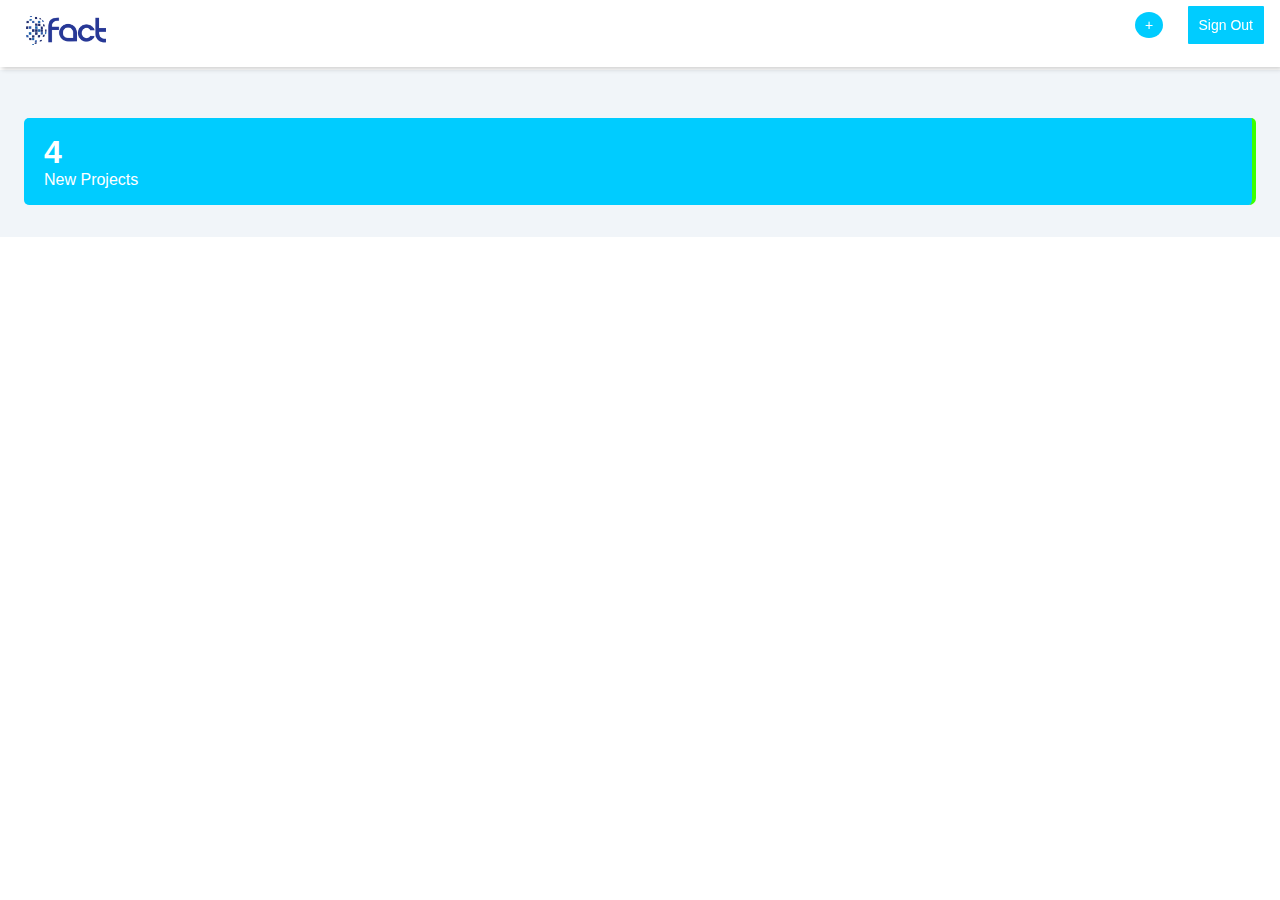
<file: Auth/settings.html>
<!DOCTYPE html>
<html lang="en">
<head>
    <meta charset="UTF-8">
    <meta http-equiv="X-UA-Compatible" content="IE=edge">
    <meta name="viewport" content="width=device-width, initial-scale=1.0">
    <link rel="stylesheet" href="https://maxst.icons8.com/vue-static/landings/line-awesome/line-awesome/1.3.0/css/line-awesome.min.css">
    <title>Settings</title>
    <link rel="stylesheet" href="style.css">
    <script src="https://ajax.googleapis.com/ajax/libs/jquery/3.5.1/jquery.min.js"></script>
</head>
<body>
 
<div class="sidebar" id="sidebar">
    <div class="sidebaricon">
        <!--img src="/asserts/logo.png" height="50px" alt="" srcset=""-->
        <h2>
            <span>FACT SA</span>
        </h2>
    </div>
    <div class="sidebar-menu">
                <div class="dashboard">
                    <li li class="Menu-List">
                        <a href="deshboard.html"  class="active" id="menu-li-a">
                            <span class="las la-igloo"></span>
                            <span class="">Deshboard</span>
                        </a>
                    </li>
                </div>
            
                <!---->
                <div class="Users">
                    <li li class="Menu-List">
                        <a href=""   id="menu-li-a">
                            <span class="las la-user" id="menu-li-a-span"></span>
                            <span class="">User</span>
                        </a>
                    </li>
                </div>
                <!---->
                <div class="dashboard">
                    <li li class="Menu-List">
                        <a href="projects.html"   id="menu-li-a">
                          <span id="menu-li-a-span" class="las la-clipboard-list"></span>
                            <span class="">Projects</span>
                        </a>
                    </li>
                </div>
                <!---->
                <div class="projects.html">
                    <li li class="Menu-List">
                        <a href=""  id="menu-li-a">
                          <span class="las la-clipboard-list"></span>
                            <span class="">Task</span>
                        </a>
                    </li>
                </div><!---->
                <div class="dashboard">
                    <li li class="Menu-List">
                        <a href="devices.html"   id="menu-li-a">
                          <span class="las la-user-circle"></span>
                            <span class="" >Devices</span>
                        </a>
                    </li>
                </div>
                    
                    <!---->
                    <div class="dashboard">
                        <li li class="Menu-List">
                            <a href="reports.html"   id="menu-li-a">
                              <span class="las la-receipt"></span>
                                <span class="">Reports</span>
                            </a>
                        </li>
                    </div>
                    <!---->
                    
                    <div class="dashboard">
                        <li li class="Menu-List">
                            <a href="complains.html"   id="menu-li-a">
                              <span class="las la-igloo"></span>
                                <span class="">Complains</span>
                            </a>
                        </li>
                    </div>
                    <!---->
                    <div class="dashboard">
                        <li li class="Menu-List">
                            <a href="settings.html" id="menu-li-a">
                              <span class="las la-igloo"></span>
                                <span class="">settings</span>
                            </a>
                        </li>
                    </div>
                    <!---->
                    <div class="dashboard">
                        <li li class="Menu-List">
                            <a href="/index.html"  id="menu-li-a">
                              <span class="las la-igloo"></span>
                                <span class="">LogOut</span>
                            </a>
                        </li>
            </div>
    </div>
</div>

<!--  -----------Main Content------------->
<div class="main-content">
    <header class="header">
        <div class="logo">
            <h2>
                <a class="nav-toggle" id="nav-toggle")>
                    <span class="las la-bars"></span>
                   <span class=""> <img src="/asserts/logo.png" width="0px" alt="" srcset=""></span>
                </a>
            </h2>
        </div>
        <!--div class="search-wrapper">
            <span class="las la-search"></span>
            <input type="text">
        </div>

        <div class="user-wrapper">
            <img src="/asserts/logo.png" width="40px" height="30px" alt="" srcset="">
            <div class="user-d">
                <h4>Katlego</h4>
                <small>Admin </small>  
            </div>

        </div-->
        <div class="addorout">
            <a href="" class="add">+</a>
            <a href="index.html" id="signout" class="las la-user" >Sign Out</a>
            
        </div>
</header>

    <main class="main">
            <!-- Cards-->
            <div class="cards">
                        <div class="card-single">
                            <div class="">
                                <h1>4</h1>
                                <span>New Projects</span>
                            </div>
                            <div class="">
                                <span class="las la-clipboard-list"></span>
                            </div>
                        </div>
                    
            </div>
<div class="divholder">
                <div class="create-ticket">
                <!--
                    ticket no
                    ticktet name
                    Ticket Description
                    ticket priority type
                    Department
                
                
                -->

                <form action="" class="formo">
                    
                    <div class="">
                        <span>To Department</span>
                        <select name="dep" id="dep">
                            <option value="All">All Departments</option>
                            <option value="it">IT</option>
                            <option value="ops">Operation</option>
                            <option value="fleet">Fleet</option>
                            <option value="Finance">Finance</option>
                            <option value="hr">Human Resources</option>
                            <option value="Aeh">Aeh Digital</option>
                        </select>
                    </div>

                    <div class="">
                            <span for="">Ticket Type</span>
                            <select class="ticket-type" name="tickettype" id="tickettype">
                                <option value="">P0</option>
                                <option value="">P1</option>
                                <option value="p2">P3</option>
                                <option value="">P4</option>
                            </select>
                    </div>
                    
                    
                    <div class="T">
                        <span for="">Ticket Name</span>
                        <input type="textarea" name="Ticket-name" id="Ticket-name">
                    </div>
                   
                    <div class="td">
                            <span for="">Ticket-Description</span>
                            <input type="text-long" name="description" id="tickeT-disc">
                    </div>
                    
                            <button>Submit</button>        
        </form>
                
        </div>
</div>

</main>
</div>

<script src="/javascript/page.js"></script>
</body>
</html>
</file>
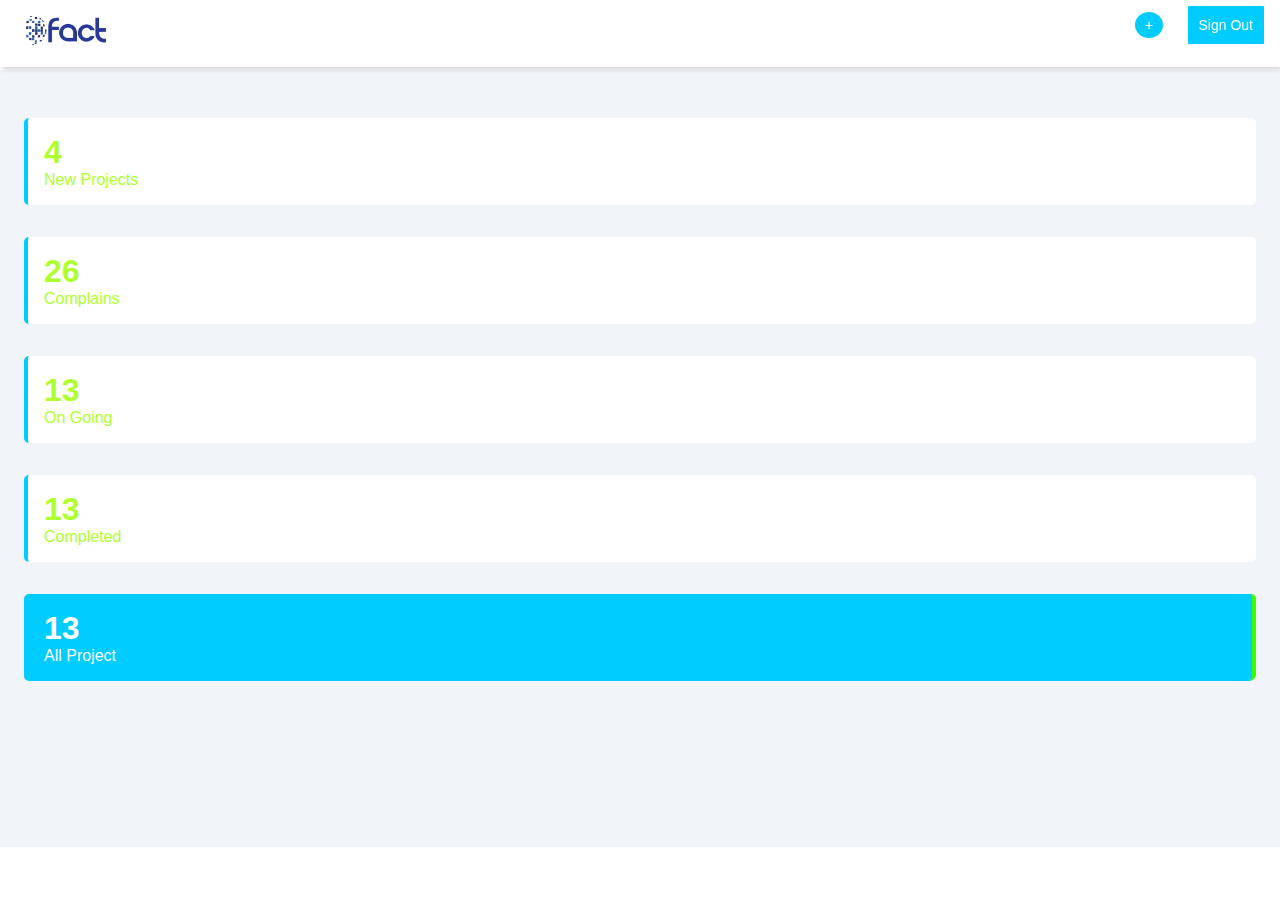
<file: Auth/Test.html>
<!DOCTYPE html>
<html lang="en">
<head>
    <meta charset="UTF-8">
    <meta http-equiv="X-UA-Compatible" content="IE=edge">
    <meta name="viewport" content="width=device-width, initial-scale=1.0">
    <link rel="stylesheet" href="https://maxst.icons8.com/vue-static/landings/line-awesome/line-awesome/1.3.0/css/line-awesome.min.css">
    <title>Deshboard</title>
    <link rel="stylesheet" href="style.css">
    <script src="https://ajax.googleapis.com/ajax/libs/jquery/3.5.1/jquery.min.js"></script>
   

</head>
<body>
<!--  -----------Main Content------------->
<div class="main-content">
    <header class="header">
        <div class="logo">
            <h2>
                <a class="nav-toggle" id="nav-toggle")>
                    <span class="las la-bars"></span>
                   <span class=""> <img src="/asserts/logo.png" width="70px" alt="" srcset=""></span>
                </a>
            </h2>
        </div>
        <!--div class="search-wrapper">
            <span class="las la-search"></span>
            <input type="text">
        </div>

        <div class="user-wrapper">
            <img src="/asserts/logo.png" width="40px" height="30px" alt="" srcset="">
            <div class="user-d">
                <h4>Katlego</h4>
                <small>Admin </small>  
            </div>

        </div-->
        <div class="addorout">
            <a href="" class="add">+</a>
            <a href="/Log/login.html" id="signout" class="las la-user" >Sign Out</a>
            
        </div>
</header>
<div class="sidebar" id="sidebar">
    <div class="sidebaricon">
        <!--img src="/asserts/logo.png" height="50px" alt="" srcset=""-->
        <h2>
            <span>FACT SA</span>
        </h2>
    </div>
    <div class="sidebar-menu">
                <div class="dashboard">
                    <li li class="Menu-List">
                        <a href=""  class="active" id="menu-li-a">
                            <span class="las la-igloo"></span>
                            <span class="">Deshboard</span>
                        </a>
                    </li>
                </div>
            
                <!---->
                <div class="Users">
                    <li li class="Menu-List">
                        <a href=""   id="menu-li-a">
                            <span class="las la-user" id="menu-li-a-span"></span>
                            <span class="">User</span>
                        </a>
                    </li>
                </div>
                <!---->
                <div class="dashboard">
                    <li li class="Menu-List">
                        <a href=""   id="menu-li-a">
                          <span id="menu-li-a-span" class="las la-clipboard-list"></span>
                            <span class="">Projects</span>
                        </a>
                    </li>
                </div>
                <!---->
                <div class="dashboard">
                    <li li class="Menu-List">
                        <a href=""   id="menu-li-a">
                          <span class="las la-user-circle"></span>
                            <span class="">Devices</span>
                        </a>
                    </li>
                </div>
                    
                    <!---->
                    <div class="dashboard">
                        <li li class="Menu-List">
                            <a href=""   id="menu-li-a">
                              <span class="las la-receipt"></span>
                                <span class="">Reports</span>
                            </a>
                        </li>
                    </div>
                    <!---->
                    <div class="task">
                        <li li class="Menu-List">
                            <a href=""  id="menu-li-a">
                              <span class="las la-clipboard-list"></span>
                                <span class="">Task</span>
                            </a>
                        </li>
                    </div><!---->
                    <div class="dashboard">
                        <li li class="Menu-List">
                            <a href=""   id="menu-li-a">
                              <span class="las la-igloo"></span>
                                <span class="">Complains</span>
                            </a>
                        </li>
                    </div>
                    <!---->
                    <div class="dashboard">
                        <li li class="Menu-List">
                            <a href="" id="menu-li-a">
                              <span class="las la-igloo"></span>
                                <span class="">settings</span>
                            </a>
                        </li>
                    </div>
                    <!---->
                    <div class="dashboard">
                        <li li class="Menu-List">
                            <a href=""  id="menu-li-a">
                              <span class="las la-igloo"></span>
                                <span class="">LogOut</span>
                            </a>
                        </li>
            </div>
    </div>
</div>

    <main class="main">
            <!-- Cards-->
            <div class="cards">
                        <div class="card-single">
                            <div class="">
                                <h1>4</h1>
                                <span>New Projects</span>
                            </div>
                            <div class="">
                                <span class="las la-clipboard-list"></span>
                            </div>
                        </div>
                    
                    <!-- Card 2-->
                    
                        <div class="card-single">
                            <div class="">
                                <h1>26</h1>
                                <span>Complains</span>
                            </div>
                            <div class="">
                                <span class="las la-clipboard-list"></span>
                            </div>
                        </div>
                    
                    <!-- Card 3-->
                    
                        <div class="card-single">
                            <div class="">
                                <h1>13</h1>
                                <span>On Going</span>
                            </div>
                            <div class="">
                                <span class="las la-clipboard-list"></span>
                            </div>
                        </div>

                         <!-- Card 4-->
                        <div class="card-single">
                            <div class="">
                                <h1>13</h1>
                                <span>Completed</span>
                            </div>
                            <div class="">
                                <span class="las la-clipboard-list"></span>
                            </div>
                        </div>
                        <!-- Card 5-->
                        <div class="card-single">
                            <div class="">
                                <h1>13</h1>
                                <span>All Project</span>
                            </div>
                            <div class="">
                                <span class="las la-clipboard-list"></span>
                            </div>
                        </div>
            </div>

            <div class="divholder">
                <div class="create-ticket">
                <!--
                    ticket no
                    ticktet name
                    Ticket Description
                    ticket priority type
                    Department
                
                
                -->
                    <form action="" class="formo">
                    
                <div class="">
                    <span>To Department</span>
                    <select name="dep" id="dep">
                        <option value="All">All Departments</option>
                        <option value="it">IT</option>
                        <option value="ops">Operation</option>
                        <option value="fleet">Fleet</option>
                        <option value="Finance">Finance</option>
                        <option value="hr">Human Resources</option>
                        <option value="Aeh">Aeh Digital</option>
                    </select>
                </div>

                <div class="">
                        <span for="">Ticket Type</span>
                        <select class="ticket-type" name="tickettype" id="">
                            <option value="">P0</option>
                            <option value="">P1</option>
                            <option value="p2">P3</option>
                            <option value="">P4</option>
                        </select>
                </div>
                <br>
                
                <div class="T">
                    <span for="">Ticket Name</span>
                    <input type="text" name="Ticket-name" id="">
                </div>
                <br>
                <div class="td">
                        <span for="">Ticket-Description</span>
                        <input type="text" name="description" id="">
                </div>
                <br>
                        <button>Submit</button>
                
                        
                    </form>
                </div>
                
                </div>
<main>
<script src="/javascript/page.js"></script>
</body>
</html>
</file>
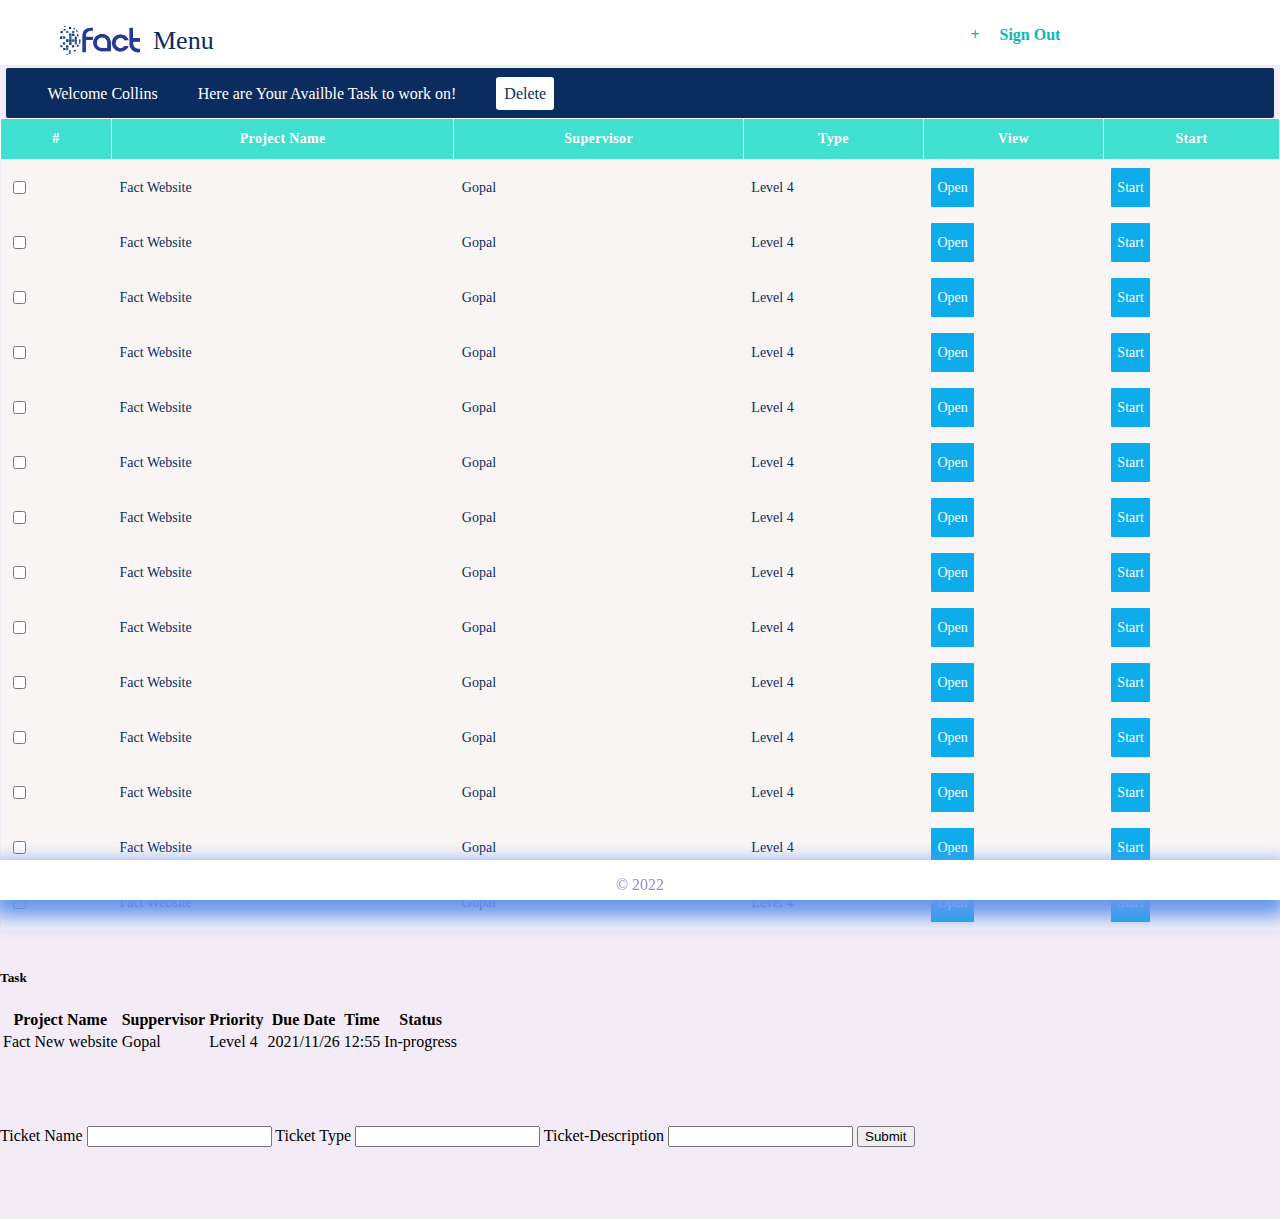
<file: Auth/User.html>
<!DOCTYPE html>
<html lang="en">
<head>
    <meta charset="UTF-8">
    <meta http-equiv="X-UA-Compatible" content="IE=edge">
    <meta name="viewport" content="width=device-width, initial-scale=1.0">
    <title>Welcome</title>
    <link rel="stylesheet" href="u.css">
    <script src="/javascript/page.js"></script>
</head>
<body>
<Header>
        <ul class="h-s-1">
            <a id="manubtn" class="manu-btn" href="#"><img src="/asserts/logo.png" width="80px" alt="logo"></a>
         <a href="" class="menu">Menu</a>
        </ul>
         <ul class="h-s-2">
            <li><a href="/Auth/createTicket.html">+</a></li>
            <li><a href="/Log/login.html">Sign Out</a></li>
        </ul>
</Header>
<!--nav id="sidenav" class="side-nav">
    

    <div class="log-icon">
        <img src="/asserts/logo.png" width ="94px"  alt="" srcset="">
    </div>

    <div class="user">
        <li><a href="">Admin</a></li>
        <p>Welcome Katlego</p>
    </div>
    
    <ul class="nav-link">
        <li><a href="">Dashboard</a></li>
        <li><a href="">Admin</a></li>

        <li><a href="">Projects</a></li>
        <li><a href="">Manage</a></li>
        <li><a href="">Devices</a></li>
        <li><a href="">Others</a></li>
        <li><a href="">Settings</a></li>
        <li class="logout-btn"><a href="">Sign Out</a></li>
    </ul>
</nav-->
<!-- Break--> <br>
<div class="Welcome">
    <p>Welcome Collins</p>
    <p>Here are Your Availble Task to work on!</p>
    <p><a class="btn-del" href="">Delete</a></p>
</div>
<div class="Todo">
    <table class="tbl-to-do">
        <thead>
            <tr>
                <th>#</th>
                <th data-label="Project-Name">Project Name</th>
                <th data-label="Supervisor">Supervisor</th>
                <th data-label="Type">Type</th>
                <th data-label="View">View</th>
                <th data-label="start"> Start</th>
            </tr>

        </thead>
        <tbody>
            <tr>
                <td><input type="checkbox" name="" id=""></td>
                <td>Fact Website</td>
                <td>Gopal</td>
                <td>Level 4</td>
                <td><a class="viewtask" href="">Open</a></td>
                <td><a class="start-task" href="">Start</a></td>
            </tr> <tr>
                <td><input type="checkbox" name="" id=""></td>
                <td>Fact Website</td>
                <td>Gopal</td>
                <td>Level 4</td>
                <td><a href="">Open</a></td>
                <td><a href="">Start</a></td>
            </tr> <tr>
                <td><input type="checkbox" name="" id=""></td>
                <td>Fact Website</td>
                <td>Gopal</td>
                <td>Level 4</td>
                <td><a href="">Open</a></td>
                <td><a href="">Start</a></td>
            </tr> <tr>
                <td><input type="checkbox" name="" id=""></td>
                <td>Fact Website</td>
                <td>Gopal</td>
                <td>Level 4</td>
                <td><a href="">Open</a></td>
                <td><a href="">Start</a></td>
            </tr> <tr>
                <td><input type="checkbox" name="" id=""></td>
                <td>Fact Website</td>
                <td>Gopal</td>
                <td>Level 4</td>
                <td><a href="">Open</a></td>
                <td><a href="">Start</a></td>
            </tr> <tr>
                <td><input type="checkbox" name="" id=""></td>
                <td>Fact Website</td>
                <td>Gopal</td>
                <td>Level 4</td>
                <td><a href="">Open</a></td>
                <td><a href="">Start</a></td>
            </tr> <tr>
                <td><input type="checkbox" name="" id=""></td>
                <td>Fact Website</td>
                <td>Gopal</td>
                <td>Level 4</td>
                <td><a href="">Open</a></td>
                <td><a href="">Start</a></td>
            </tr> <tr>
                <td><input type="checkbox" name="" id=""></td>
                <td>Fact Website</td>
                <td>Gopal</td>
                <td>Level 4</td>
                <td><a href="">Open</a></td>
                <td><a href="">Start</a></td>
            </tr> <tr>
                <td><input type="checkbox" name="" id=""></td>
                <td>Fact Website</td>
                <td>Gopal</td>
                <td>Level 4</td>
                <td><a href="">Open</a></td>
                <td><a href="">Start</a></td>
            </tr> <tr>
                <td><input type="checkbox" name="" id=""></td>
                <td>Fact Website</td>
                <td>Gopal</td>
                <td>Level 4</td>
                <td><a href="">Open</a></td>
                <td><a href="">Start</a></td>
            </tr> <tr>
                <td><input type="checkbox" name="" id=""></td>
                <td>Fact Website</td>
                <td>Gopal</td>
                <td>Level 4</td>
                <td><a href="">Open</a></td>
                <td><a href="">Start</a></td>
            </tr> <tr>
                <td><input type="checkbox" name="" id=""></td>
                <td>Fact Website</td>
                <td>Gopal</td>
                <td>Level 4</td>
                <td><a href="">Open</a></td>
                <td><a href="">Start</a></td>
            </tr> <tr>
                <td><input type="checkbox" name="" id=""></td>
                <td>Fact Website</td>
                <td>Gopal</td>
                <td>Level 4</td>
                <td><a href="">Open</a></td>
                <td><a href="">Start</a></td>
            </tr> <tr>
                <td><input type="checkbox" name="" id=""></td>
                <td>Fact Website</td>
                <td>Gopal</td>
                <td>Level 4</td>
                <td><a href="">Open</a></td>
                <td><a href="">Start</a></td>
            </tr>
        </tbody>
    </table>
</div>

<!-- Break--> <br>
<div class="TO-DO">
    <h5>Task</h5>

    <table>
        <thead>
            <tr>
                <th>Project Name</th>
                <th>Suppervisor</th>
                <th>Priority</th>
                <th>Due Date</th>
                <th>Time</th>
                <th>Status</th>
            </tr>
        </thead>
        <tbody>
            <tr>
                <td>Fact New website</td>
                <td>Gopal</td>
                <td>Level 4</td>
                <td>2021/11/26</td>
                <td>12:55</td>
                <td>In-progress</td>

            </tr>
        </tbody>
    </table>
</div>
<!-- Break--> <br></br>
<div class="Device-Availble">

</div>
<!-- Break--> <br></br>
<div class="User-Device">
    <form action="">
        <label for="">Ticket Name</label>
        <input type="text" name="Ticket-name" id="">

        <label for="">Ticket Type</label>
        <input type="text" name="" id="">


        
        <label for="">Ticket-Description</label>
        <input type="text" name="description" id="">

        <button>Submit</button>

        
    </form>
</div>

<br><br><br><br>

<footer>
    <p><a href="">&copy; 2022</a></p>
</footer>

</body>
</html>
</file>
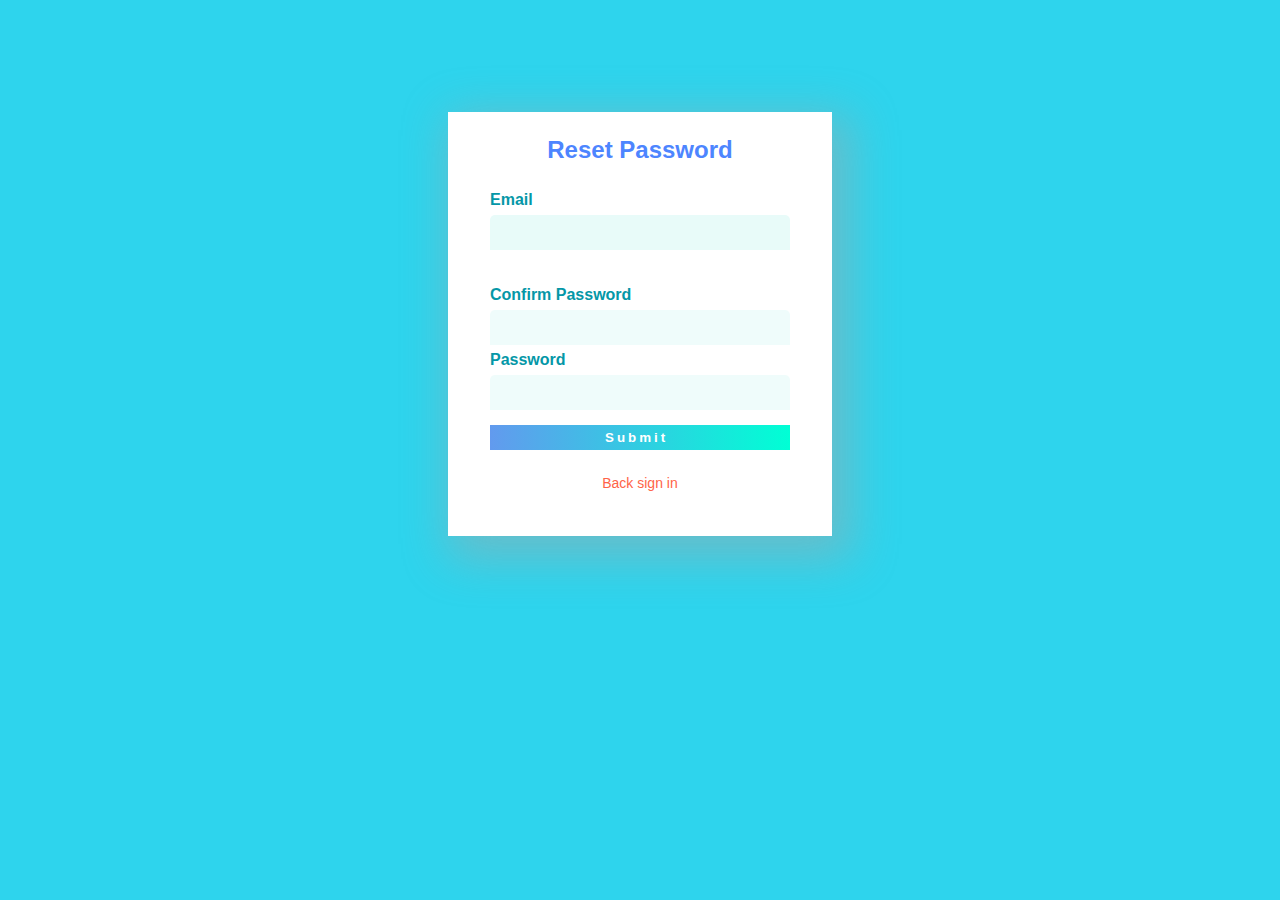
<file: Log/forgotpwd.html>
<!DOCTYPE html>
<html lang="en">
<head>
    <meta charset="UTF-8">
    <meta http-equiv="X-UA-Compatible" content="IE=edge">
    <meta name="viewport" content="width=device-width, initial-scale=1.0">
    <title>Reset Pasword</title>
    <link rel="stylesheet" href="signin.css">
</head>
<body>
    
    <div class="log-containter">

        <form class="log-form" action="" >
            <h2 class="cheader">Reset Password</h2>

            <label for="">Email</label><br>
            <input class="em" type="email" name="email" id="">
            <br>
            <br>

            
            <label for="">Confirm Password</label><br>
            <input class="ps" type="password" name="password" id="">
            <br>

            <label for="">Password</label><br>
            <input class="ps" type="password" name="password" id="">
            <br>
            <input class="sbt" type="submit" value="Submit ">

            <p><a href="/index.html">Back  sign in</a></p>

        </form>

    </div>
<!--
 <div class="main">
    <p class="sign" align="center">Sign in</p>
    <form class="form1">
      <input class="un " type="text" align="center" placeholder="Username">
      <input class="pass" type="password" align="center" placeholder="Password">
      <a class="submit" align="center">Sign in</a>
      <p class="forgot" align="center"><a href="#">Forgot Password?</p>
                
    </div>
-->
</body>
</html>
</file>
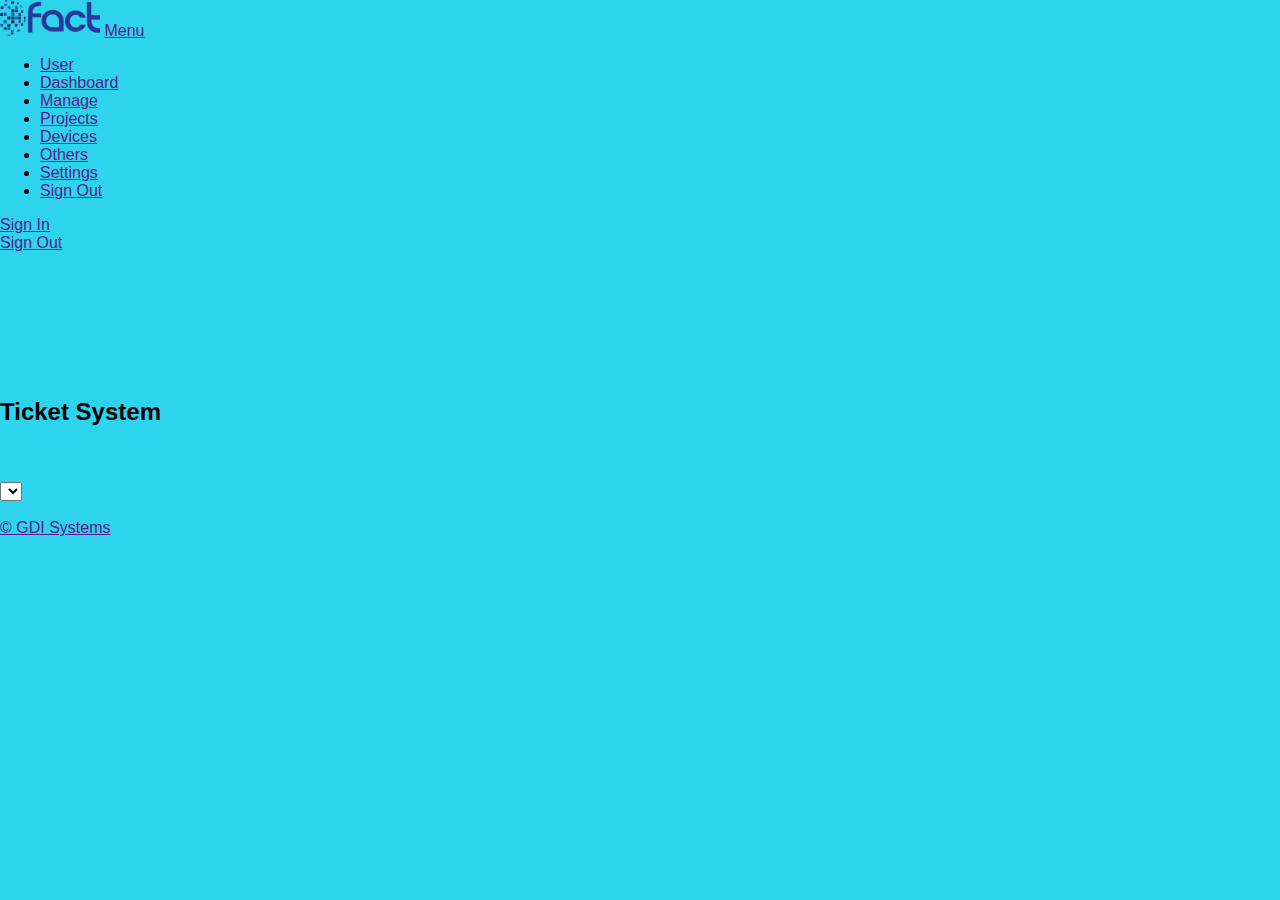
<file: public/Old index.html>
<!DOCTYPE html>
<html lang="en">
<head>
    <meta charset="UTF-8">
    <meta http-equiv="X-UA-Compatible" content="IE=edge">
    <meta name="viewport" content="width=device-width, initial-scale=1.0">
    <title>  Tickes System</title>
    <link rel="icon" href="logo.png" type="image/x-icon">
    
    <link rel="stylesheet" href="/Log/signin.css">
</head>
<body>
    <header>
        <a href="index.html"><img src="logo.png" width="100px" alt="logo"></a>
        <a href="" class="menu">Menu</a>

        <ul class="navbar" id="navbar">
            <li><a href="">User</a></li>
            <li><a href="">Dashboard</a></li>
            <li><a href="">Manage</a></li>
            <li><a href="">Projects</a></li>
            <li><a href="">Devices</a></li>
            <li><a href="">Others</a></li>
            <li><a href="">Settings</a></li>
            <li><a href="">Sign Out</a></li>
        </ul>

        <li><a href="">Sign In</a></li>
        <li><a href="">Sign Out</a></li>
    </header>
    <br><br><br><br><br><br>
    <br>
        <div class="syTitle">
            <h2>Ticket System</h2>
        </div>
    <br><br>
        <div class="creatTick">
            
            <form action="">
                <label for=""></label>
                <select name="Computer" id="">
                    <option value=""></option>
                </select>
            </form>
                

            
        </div>
        
    <br>

        <div class="manegaTicket">

        </div>

    <footer> <a href="">&copy; GDI Systems</a></footer>
    
</body>
</html>
</file>
<file: Log/signin.css>
body{
    padding: 0;
    margin: 0;
    font-family: 'Gill Sans', 'Gill Sans MT', Calibri, 'Trebuchet MS', sans-serif;
    background-color: rgba(9, 204, 234, 0.852);
    /*
background-color: #F3EBF6;
    */
    transition: 0.4s;
}

.log-containter{
   
    margin: 7em auto;
    
    width: 300px;
    color: rgb(79, 155, 199);
    align-items: center;
    line-height: 30px;
    overflow: hidden;
    padding: 1px 40px 20px 40px;
    border: 2px solid white;

    /* offset-x | offset-y | blur-radius | spread-radius | color */
    border-radius: 0.1px;
    box-shadow: 10px 13px 45px 10px rgba(165, 165, 165, 0.479);
    background-color: white;
}
.cheader{
    text-align: center;
    font-weight: 700;
    color: rgb(77, 133, 255);
}
.em{
    width: 100%;
    border: none;
    outline: none;
    box-sizing: border-box;
    padding: 10px;
    background-color: rgba(64, 224, 208, 0.123);

    border-bottom-color: 3px solid rgb(1, 17, 16);
    border-top-left-radius: 5px;
    border-top-right-radius: 5px;
}
.ps{
    width: 100%;
    border: none;
    outline: none;
    box-sizing: border-box;
    padding: 10px;
    background-color: rgba(64, 224, 208, 0.082);

    border-bottom-color: 3px solid rgb(1, 17, 16);
    border-top-left-radius: 5px;
    border-top-right-radius: 5px;  
    transition: 0.9s;
}

label{
        font-weight: bold;
        color: rgb(5, 151, 167);
}

.sbt{
    cursor: pointer;
    transition: 0.9s;
    width: 100%;
    padding: 5px;
    margin-top: 15px;
    border: none;
    color: white;
    letter-spacing: 3px;
    font-weight: 900;
    background: linear-gradient(to right, rgb(98, 154, 238),rgb(0, 255, 213))
    /*background: linear-gradient(to right, red,yellow);*/
    
    /* background: linear-gradient(100deg, rgba(63, 63, 63, 0.8) 0%, rgba(255, 255, 255, 0) 25%); */

}

.log-containter p {
    text-align: center;
}
.log-containter p a  {
    text-decoration: none;
    font-weight: 100;
    font-size: 14px;
    color: tomato;
}
/*
 .un {
    width: 76%;
    color: rgb(38, 50, 56);
    font-weight: 700;
    font-size: 14px;
    letter-spacing: 1px;
    background: rgba(136, 126, 126, 0.04);
    padding: 10px 20px;
    border: none;
    border-radius: 20px;
    outline: none;
    box-sizing: border-box;
    border: 2px solid rgba(0, 0, 0, 0.02);
    margin-bottom: 50px;
    margin-left: 46px;
    text-align: center;
    margin-bottom: 27px;
    font-family: 'Ubuntu', sans-serif;
    }
*/
</file>
<file: Auth/a.css>
body{
    padding: 0;
    margin: 0;
    font-family: 'Gill Sans', 'Gill Sans MT', Calibri, 'Trebuchet MS', sans-serif;
    background-color: #F3EBF6;
}
li{
    list-style: none;
}
a{
    text-decoration: none;
}
/*-----------header */
header{
    width: 100%;
    height: 40px;
    
    padding: 10px;

    background: rgba(1, 1, 43, 0.932);
    
    z-index: 1;
}
header ul{
    overflow: hidden;
}
header ul li{
    float: right;
    list-style: none;
    margin-right: 35px;
}
header ul li a{
    font-weight: 800;
    text-decoration: none;
    color: white;
}
header .manu-btn{
    color: white;
    font-size: 19px;
    text-transform: uppercase;
}

/*----------------Side Nav */
.side-nav{
    top: 0;
    left: -250px;
    position: absolute;
    width: 250px;
    height: 100%;
    background: #ffffff;
    border: 1px solid  #d8c5d8;
    box-sizing: border-box;
}

.side-nav .log-icon{
    
    top: 0;
    position: relative;
    display: flex;
    align-items: center;
    justify-content: center;
    padding: 10px 10px 10px 1px;
    border-bottom: 1px solid rgb(0, 128, 128);
    background: white;
}
.side-nav .user{
    padding: 8px;
    display: inline-block;
    align-items: center;
    justify-content: center;
}

.side-nav  .nav-link { 
    padding: 0;
    width: 100%;
    line-height: 50px;
}
.side-nav  .nav-link li { 
      
      padding-left: 20px;
}
.side-nav  .nav-link li a{ 
    color :rgb(1, 165, 51);
    text-transform: uppercase;
    text-decoration: none;
    font-weight: 300;
}

.side-nav .nav-link .logout-btn{
    
    position: absolute;
    background: rgb(97, 80, 245);
    bottom: 0px;
}
</file>
<file: Auth/style.css>
@import url('https://fonts.googleapis.com/css2?family=Poppins&display=swap');

/* i love this blue color
background:rgb(0, 204, 255);
*/
:root{
    
    /*--main-color: #1eff00;   
    --main-color: #0084ff;   */
    --main-color: #183d5f;
    --color-dark:#1D2231 ;
    --text-grey:8390A2;
    --theme-twe-color:white; 
}

*{
    padding: 0;
    margin: 0;
    font-family: 'Poppons',sans-serif;
    text-decoration: none;
    list-style-type: none;
    box-sizing: border-box;
}

/*-------------------Header ----------------------------*/
header{
    top: 0;
    left: 0;
    position: fixed;
    width: 100%;
    /*width: calc(100% - 345px);      -----js*/
    display: flex;
    justify-content: space-between;
    padding: 1rem;
    box-shadow: 2px 2px 5px rgba(0, 0, 0, 0.2);
    z-index: 100;
}
/*--------Side Bar  -------------------------*/
.sidebar{
    position: fixed;
    top: 0;
    left: -325px;
    width: 325px;
    height: 100%;
    transition: ease-out .3s;
    background: var(--main-color);
    z-index: 200;
}

.sidebaricon{
    height: 90px;
    color: white;
    padding: 1rem 0rem 1rem 2rem;
}

.sidebaricon span{
     display: inline-block;
     padding-right: 1rem;
}
.sidebar-menu {
    margin-top: 1rem;
}
.sidebar-menu li{
    padding-left: 1rem;
    width: 100%;
    margin-bottom: 1.3rem;
}

.sidebar-menu  a  {
    color: #fff;
    display: block;
    font-size: 1.1rem;
    padding-left: 1rem;
}
.sidebar-menu  a:hover  {
    padding-top: 5px;
    color: chartreuse;
    background: white;
    border-radius: 20px;
    padding-bottom: 10px;
}
.sidebar-menu  a span:first-child {
    padding-right: 1rem;
    font-size: 1.5rem;
}
.sidebar-menu  a.active{
    color: var(--main-color);
    padding-top: 1rem;
    padding-bottom: 1rem;
    background: #fff;
    border-radius: 30px 0px 0px 30px;
}


/*
.search-wrapper{
    display: flex;
    align-items: center;
    height: 50px;
    border: 1px solid #ccc;
    border-radius: 30px;
    background: var(--main-color);

    overflow-x: hidden;
}
.search-wrapper span{
    display: inline-block;
    padding: 0rem 1rem;
    font-size: 1.5rem;
}
.search-wrapper input{
    height: 100%;
    padding: .5rem;
    border:none;
    outline: none;
}

.user-wrapper{
    display: flex;
    align-items: center;
    
}
.user-wrapper img{
    margin-right: 1rem;
    border-radius: 50%;
}
.user-wrapper small{
    display: inline-block;
    color: var(--text-grey);
    
}*/
/*------------Toggle------------------------------*/
.nav-toggle{
    cursor: pointer;
}
.nav-toggle span{
    color: rgb(5, 159, 219);
   
}
.nav-toggle span:first-child{
    margin-bottom: px;
}
.nav-toggle span img{
    
   width: 80px;
}
.nav-toggle span:last-child{
    /*border-top: 1px solid rgba(5, 158, 219, 0.493);*/
    padding-left: 10px;
    padding-right: 15px;
    padding-top: 0px;
}
.addorout a{
    margin-left: 20px;
    color: white;
    font-size: 14px;
    padding: 11px;
    border-radius: 1px;
    background:rgb(0, 204, 255);
}
.addorout a:hover{
    margin-top: 2px;
    border-top-left-radius: 18px ;
    border-bottom-right-radius: 8px ;
    
}
.addorout a:first-child{
    padding: 5px 10px 5px;
    border-radius: 50%;
}
/*-------------------Main content ----------------------------*/

.main-content{
    /*margin-left: 345px;    -----js*/
    margin-left: 0;
}


main{
    position: relative;
    padding: 2rem 1.5rem;
    margin-top: 70px;
    background: #f1f5f9;
   /* min-height: calc(100vh - 90px); -----React Js*/
    width: 100%;
    
}


/*-------------------Cards ----------------------------*/
.cards{
    display: grid;
    /* grid-template-columns: repeat(5 , 0.1fr); */
    /* grid-template-columns: repeat(5 , 0.1fr); */

    grid-gap: 2rem;
    margin-top: 1rem;
    
}
.card-single{
    
    padding: 1rem;
    
    display: flex;
    justify-content: space-between;
    border-radius: 5px;
    background: #fff;
    color: greenyellow;
    
    border-left: 4px solid rgb(0, 204, 255);
}

.card-single div:first-child span{
    font-size: 1rem;
    color: var(--text-grey);
}
.card-single div:last-child span{
    color:  rgb(47, 248, 255);
    font-size: 2rem;
}
.card-single:last-child{
    background: rgb(0, 204, 255);
    color: white;
    border-bottom-right-radius: 7px;
    border-right: 4px solid rgb(60, 255, 0);
}

/*Table  div Header*/
.recentp{
    margin-top: 5px;
}
.recentp .project .card .card-header{
    display: flex;
    justify-content: space-between;
    padding: 20px;
    margin-bottom: 3px;
    background: white;
}


.recentp .project .card .card-header  h4{
    color: var(--main-color);
}

.recentp .project .card .card-header  button{
    color: white;
    padding: 10px;
    border: none;
    outline: none;
    background: rgb(92, 236, 9);
    cursor: pointer;
}

/*                          Tables-------------------------------------*/
.tbl-to-do{
    width: 100%;
    border-collapse: collapse;
}
.tbl-to-do  thead{
    background-color: turquoise;
}
.tbl-to-do  thead tr th{
    color: white;
    padding: 12px;
    vertical-align: top;
    opacity: 1;
    font-size: 14px;
    font-weight: 600;
    letter-spacing: 0.35px;

    border: 1px solid white;

}
/*
.tbl-to-do tbody tr th{
    padding: 8px;
    font-size: 14px;
    font-weight: normal;
    text-emphasis: center;
viewtask
}*/

.tbl-to-do tbody tr td{
    color : rgb(11, 44, 94);
    padding: 8px;
    font-size: 14px;
    font-weight: normal;
    text-emphasis: center;
    background-color: rgb(250, 245, 245);

}
.tbl-to-do tbody tr td  a{
    color: white;
    padding: 1px 5px 1px 5px;
    
    text-decoration: none;
    display: inline-block;
    font-size: 14px;
    font-weight: medium;
    line-height: 35px;
    text-align: center;
    vertical-align: middle;
    border-radius: 1px;
    border: 1px solid transparent;
    background: rgb(15, 172, 235);
}



/*--------------------Creare Ticket*/
.divholder{
    top: 0;
    display: none;
    transition: ease-in-out .10s;
    position: absolute;
    width: 100%;
    height: 100%;
    background: #f3ebf6ce;
}
.create-ticket{
    margin: auto;
    width: 400px;
    padding: 40px 20px 20px 40px;
    color: rgb(1, 44, 19);
    background:var(--theme-twe-color) ;
    border: none;
    transition: ease-in-out .5s;
    border-radius: none;
    /*border-left: 3px  solid rgb(140, 174, 236) ;*/
}
.divholder .create-ticket .formo  {
    width: 100%;
    padding-right: 15px;
}

.divholder .create-ticket .formo  div{
    width: 100%;
    display: flex;
    margin: 10px;
    color: rgb(15, 77, 102);
    justify-content: space-between;
    line-height: 25px;   
}
.divholder .create-ticket .formo div input[ty]  {
    outline: none;
    border-bottom: 2px solid rgb(15, 172, 235);
}
.divholder .create-ticket .formo  button{
    width: 100%;
    color: white;
    font-size: bold;
    outline: none;
    border: 5px solid white;
    justify-content: space-between;
    line-height: 25px;
    border-radius: 10px;
    background: rgb(15, 172, 235);
}
.create-ticket  .depselector{
    border: none;
    border-bottom: 2px solid rgb(15, 172, 235);
}
/*

var sheet = document.createElement('style')
sheet.innerHTML = "div {border: 2px solid black; background-color: blue;}";
document.body.appendChild(sheet);



var sheetToBeRemoved = document.getElementById('styleSheetId');
var sheetParent = sheetToBeRemoved.parentNode;
sheetParent.removeChild(sheetToBeRemoved);
*/
</file>
<file: Auth/u.css>
body{
    background-color: #F3EBF6;
    padding: 0;
    margin: 0;
    /*sbackground: #F2EDF3;*/

}

header{
    top: 0;
    width: 100%;
    height: 50px;
    position: fixed;
    background: white;
    padding: 10px 15px 5px 20px;
    border-bottom: 2px solid rgba(0, 0, 0, 0.075);
    display: flex;
    z-index: 1;
}
header .h-s-1{
    width: 68%;
    display: flex;
}

header .h-s-2{
    padding-right: 20px;
    display: flex;
    align-items: flex-end;
}
header .h-s-2 li{
     list-style: none;
}

header .h-s-2 a{
    padding-right: 20px;
    color: rgb(9, 185, 185);
    text-decoration: none;
    font-weight: bold;

}
header .menu{
    font-size: 26px;
    padding-left: 13px;
    text-decoration: none;
    color: rgb(11, 44, 94);
}
/*-----------------------------------Div*/
/*-------------To Do */
/*div{
    width: 80%;
    margin: 15px  auto 0 ;
    padding: 30px;
    background: white;
    border-top-left-radius: 15px;
    border-left: 3px  solid rgb(140, 174, 236) ;
}
-----------------Create Ticket*/

.Welcome{
    width: 99%;
    height: 50px;
    margin: 50px auto 0;
    color: white;
    padding: 0px;
    box-sizing: border-box;
    border-radius: 2px;
    border: 1px solid transparent;
    background-color: rgb(11, 44, 94);
    display: flex;
}
.Welcome p{
    margin-left: 40px;
}
.Welcome p .btn-del{
    color: rgb(11, 44, 94);
    padding: 8px;
    text-decoration: none;
    border-radius: 3px;
    background: white;
}


/*------------------Table to Do*/
.tbl-to-do{
    width: 100%;
    border-collapse: collapse;
}
.tbl-to-do  thead{
    background-color: turquoise;
}
.tbl-to-do  thead tr th{
    color: white;
    padding: 12px;
    vertical-align: top;
    opacity: 1;
    font-size: 14px;
    font-weight: 600;
    letter-spacing: 0.35px;

    border: 1px solid white;

}
/*
.tbl-to-do tbody tr th{
    padding: 8px;
    font-size: 14px;
    font-weight: normal;
    text-emphasis: center;
viewtask
}*/

.tbl-to-do tbody tr td{
    color : rgb(11, 44, 94);
    padding: 8px;
    font-size: 14px;
    font-weight: normal;
    text-emphasis: center;
    background-color: rgb(250, 245, 245);

}
.tbl-to-do tbody tr td  a{
    color: white;
    padding: 1px 5px 1px 5px;
    
    text-decoration: none;
    display: inline-block;
    font-size: 14px;
    font-weight: medium;
    line-height: 35px;
    text-align: center;
    vertical-align: middle;
    border-radius: 1px;
    border: 1px solid transparent;
    background: rgb(15, 172, 235);
}
footer{
    bottom: 0;
    width: 100%;
    height: 40px;
    position: fixed;
    background-color: white;
    text-align: center;
    box-shadow: cornflowerblue 0px 10px 20px 7px;
}
footer a{
    
   text-decoration: none;
   color: rgb(139, 139, 230);
   
}
</file>
<file: Auth/crt.css>
.divholder{
    top: 0;
    position: fixed;
    width: 100%;
    height: 100%;
    background: #f3ebf6ce;
}
.create-ticket{
    margin: 160px auto;
    width: 400px;
    padding: 30px 10px 20px 30px;
    color: rgb(1, 44, 19);
    background:white ;
    box-shadow: 0px 30px 30px 7px rgba(105, 105, 231, 0.226);
    border: none;
    border-radius: none;
    /*border-left: 3px  solid rgb(140, 174, 236) ;*/

}
</file>
